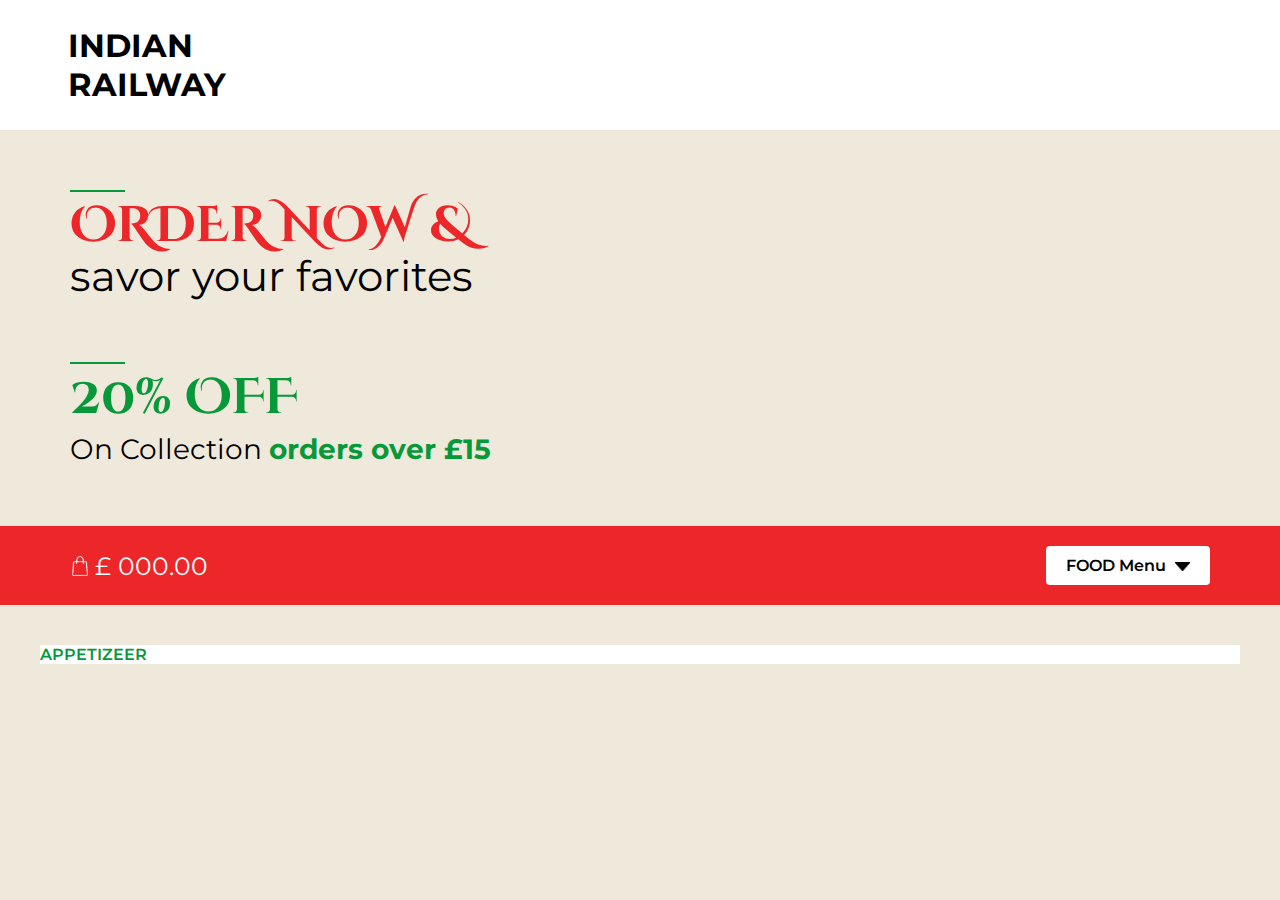
<file: index.html>
<!DOCTYPE html>
<html lang="en">
<head>
    <meta charset="UTF-8">
    <meta name="viewport" content="width=device-width, initial-scale=1.0">
    <title>Indian railway</title>
     <link rel="stylesheet" href="style.css">
    <link rel="preconnect" href="https://fonts.googleapis.com">
<link rel="preconnect" href="https://fonts.gstatic.com" crossorigin>
<link href="https://fonts.googleapis.com/css2?family=Montserrat:ital,wght@0,100..900;1,100..900&display=swap" rel="stylesheet">
<link rel="preconnect" href="https://fonts.googleapis.com">
<link rel="preconnect" href="https://fonts.gstatic.com" crossorigin>
<link href="https://fonts.googleapis.com/css2?family=Cinzel+Decorative:wght@400;700;900&display=swap" rel="stylesheet">
</head>
<body class="home-page">
    
    
   <nav class="navbar">
    <h1><span class="span1">I</span>NDIAN<br><span class="span2">R</span>AILWAY</h1>
    <input type="checkbox" id="menu-toggle" hidden>
<label for="menu-toggle" class="hamburger"><img src="Assets/menu.png" alt=""></label>
 
<nav class="menu">
  <a href="#">Home</a>
  <a href="#">About</a>
  <a href="#">Offer</a>
  <a href="#">Gallery</a>
  <a href="#">Contact</a>
  <a href="book-table.html">Book table</a>
  <a href="#"><button>Order online</button></a>
</nav>
   </nav>
   <!-- Hero section start from here -->
    <section class="hero-section">
      <div class="line-1"></div>
      <h1 class="order-text">ORDER NOW &</h1>
      <P class="text-4">savor your favorites</P>
      
      <div class="line-2"></div>
      <h1 class="offer-text">20% OFF</h1>
      <p class="text-3">On Collection <strong>orders over £15</strong></p>
    </section>
    <!-- Food manu secction start from here -->
     <section  class="food-menu">
      <div class="box-1">
        <img src="Assets/parcel.png" alt="">
        <p>£ 000.00</p>
      </div>
      
<!-- 
<select id="foods" class="option-section" >
  <option value="" disabled selected >FOOD MENU</option>
  <option value="starter">Starter</option>
  <option value="tandoori">Saab</option>
  <option value="curry">Curry</option>
  <option value="side">Side</option>
  <option value="bread">Bread</option>
  <option value="rice">Rice</option>
</select> -->
   <details>
    <summary>FOOD Menu <img src="Assets/bottom.png" alt=""></summary>
    <ul>
      <li><a href="#">Starter</a></li>
     
      <li><a href="#">Tandoori</a></li>
      <li><a href="#">Curry</a></li>
      <li><a href="#">Side</a></li>
      <li><a href="#">Bread</a></li>
      <li><a href="#">Rice</a></li>
    </ul>
  </details>
     </section>
     <!-- Product section start from here -->
<section class="product-section">
      <div>
        <h4 class="text-2">APPETIZEER</h4>
      </div>
      <div>

      </div>
</section>
</body>
</html>
</file>
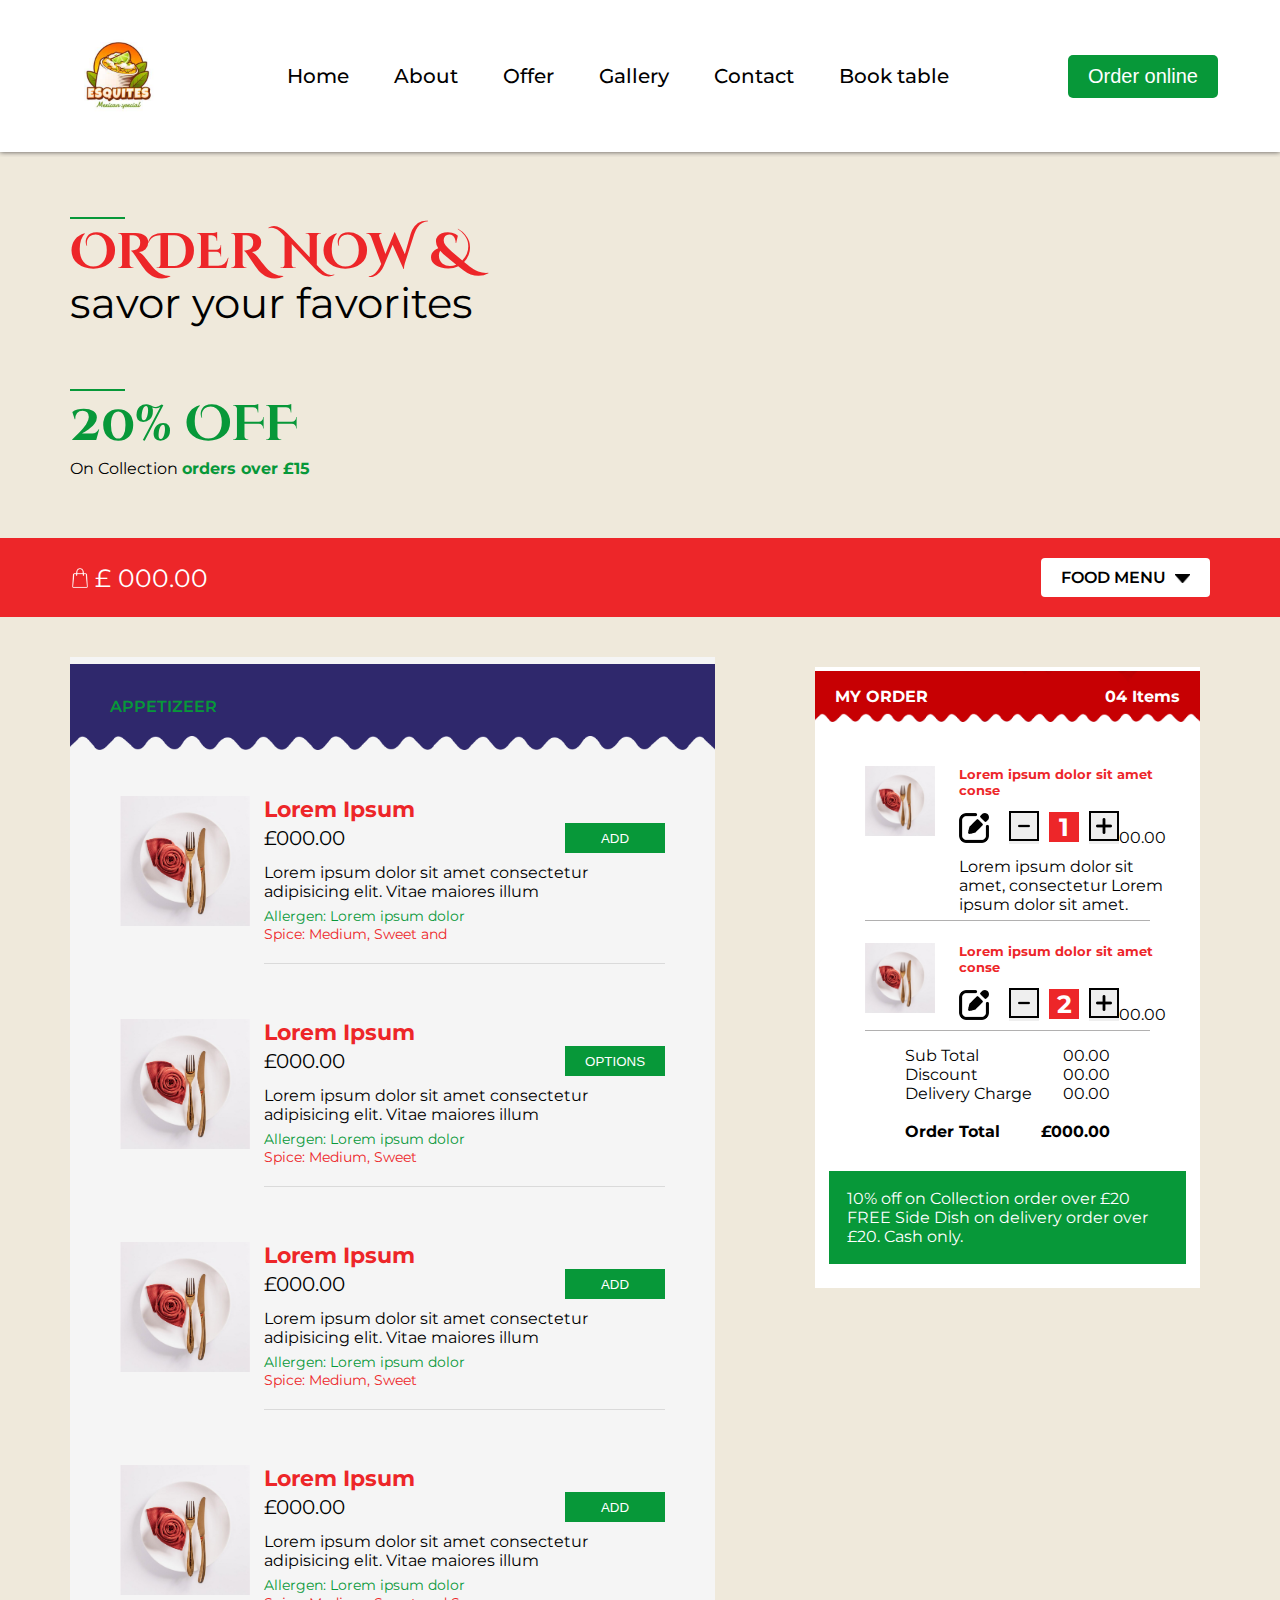
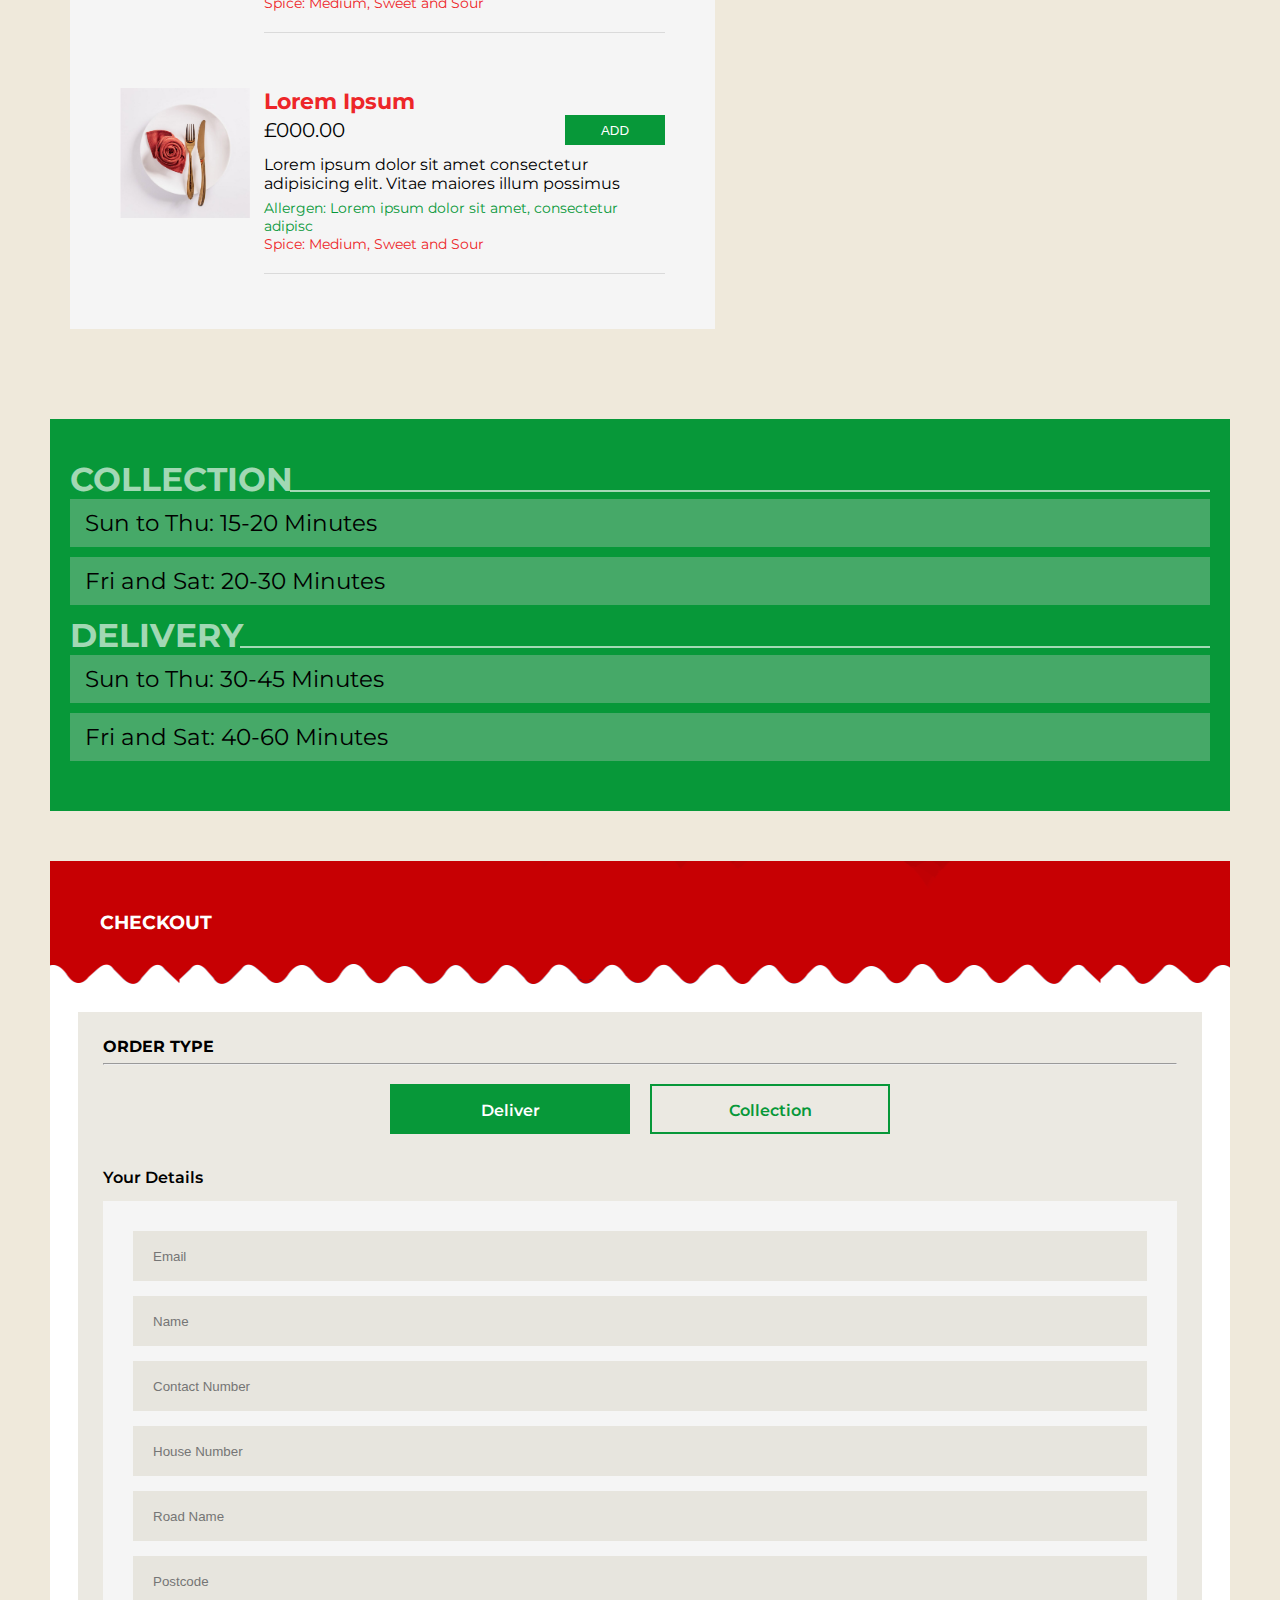
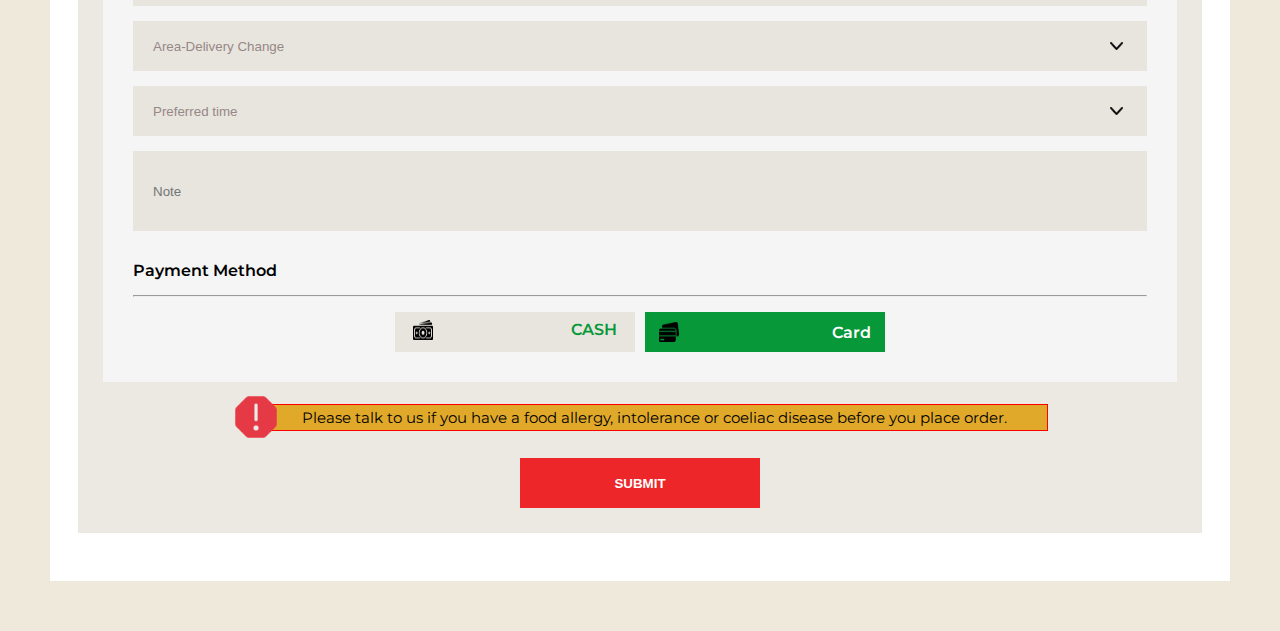
<file: project/index.html>
<!DOCTYPE html>
<html lang="en">
<head>
    <meta charset="UTF-8">
    <meta name="viewport" content="width=device-width, initial-scale=1.0">
    <title>Indian railway</title>
     <link rel="stylesheet" href="style.css">
    <link rel="preconnect" href="https://fonts.googleapis.com">
<link rel="preconnect" href="https://fonts.gstatic.com" crossorigin>
<link href="https://fonts.googleapis.com/css2?family=Montserrat:ital,wght@0,100..900;1,100..900&display=swap" rel="stylesheet">
<link rel="preconnect" href="https://fonts.googleapis.com">
<link rel="preconnect" href="https://fonts.gstatic.com" crossorigin>
<link href="https://fonts.googleapis.com/css2?family=Cinzel+Decorative:wght@400;700;900&display=swap" rel="stylesheet">
</head>
<body class="home-page">
    
    
   <nav class="navbar">
    <img  class="logo-1" src="./Assets/logo.png" alt="">

<div class="menu-desktop">
  <ul>
    <a href="/"><li>
      Home
    </li></a>
    <a href="#"><li>About</li></a>
    <a href="#"><li>Offer</li></a>
    <a href="#"><li>Gallery</li></a>
    <a href="#"><li>Contact</li></a>
    <a href="/book-table.html"><li>Book table</li></a>
  </ul>
 
</div>
 <a href="#" class="desk-btn"><button>Order online</button></a>
    <input type="checkbox" id="menu-toggle" hidden>
<label for="menu-toggle" class="hamburger">
  <img src="Assets/menu.png" alt=""></label>
 
<nav class="menu">
  <a href="#">Home</a>
  <a href="#">About</a>
  <a href="#">Offer</a>
  <a href="#">Gallery</a>
  <a href="#">Contact</a>
  <a href="book-table.html">Book table</a>
  <a href="#"><button>Order online</button></a>
</nav>
   </nav>
   <!-- Hero section start from here -->
    <section class="hero-section">
      <div class="line-1"></div>
      <h1 class="order-text">ORDER NOW &</h1>
      <P class="text-4">savor your favorites</P>
      
      <div class="line-2"></div>
      <h1 class="offer-text">20% OFF</h1>
      <p class="text-3">On Collection <strong>orders over £15</strong></p>
    </section>
    <!-- Food manu secction start from here -->
     <section  class="food-menu">
      <div class="box-1">
        <img src="Assets/parcel.png" alt="">
        <p>£ 000.00</p>
      </div>
      
 
   <details>
    <summary>FOOD MENU <img src="Assets/bottom.png" alt=""></summary>
    <ul>
      <li><a href="#">Starter</a></li>
     
      <li><a href="#">Tandoori</a></li>
      <li><a href="#">Curry</a></li>
      <li><a href="#">Side</a></li>
      <li><a href="#">Bread</a></li>
      <li><a href="#">Rice</a></li>
    </ul>
  </details>
     </section>
     <!-- Product section start from here -->
<section class="container-4">
<section class="product-section">
      <div class="appetizeer">
        <h4 class="text-2">APPETIZEER</h4>
      </div>
      <div class="product-list">
          <div class="card-1">
            <img src="./Assets/generic-food.jpg" alt="">
            <div class="in-card">
              <h5>Lorem Ipsum</h5>
              <div><p>£000.00</p> <button>ADD</button></div>
              <p class="text-5">Lorem ipsum dolor sit amet consectetur adipisicing elit. Vitae maiores illum</p>
              <p class="text-6">Allergen: Lorem ipsum dolor</p>
              <p class="text-7">Spice: Medium, Sweet and</p>
            </div>
          </div>
            <div class="card-1">
            <img src="./Assets/generic-food.jpg" alt="">
            <div class="in-card">
              <h5>Lorem Ipsum</h5>
              <div><p>£000.00</p> <button>OPTIONS</button></div>
              <p class="text-5">Lorem ipsum dolor sit amet consectetur adipisicing elit. Vitae maiores illum </p>
              <p class="text-6">Allergen: Lorem ipsum dolor</p>
              <p class="text-7">Spice: Medium, Sweet</p>
            </div>
          </div>
            <div class="card-1">
            <img src="./Assets/generic-food.jpg" alt="">
            <div class="in-card">
              <h5>Lorem Ipsum</h5>
              <div><p>£000.00</p> <button>ADD</button></div>
              <p class="text-5">Lorem ipsum dolor sit amet consectetur adipisicing elit. Vitae maiores illum</p>
              <p class="text-6">Allergen: Lorem ipsum dolor</p>
              <p class="text-7">Spice: Medium, Sweet</p>
            </div>
          </div>
            <div class="card-1">
            <img src="./Assets/generic-food.jpg" alt="">
            <div class="in-card">
              <h5>Lorem Ipsum</h5>
              <div><p>£000.00</p> <button>ADD</button></div>
              <p class="text-5">Lorem ipsum dolor sit amet consectetur adipisicing elit. Vitae maiores illum</p>
              <p class="text-6">Allergen: Lorem ipsum dolor</p>
              <p class="text-7">Spice: Medium, Sweet and Sour</p>
            </div>
          </div>
            <div class="card-1">
            <img src="./Assets/generic-food.jpg" alt="">
            <div class="in-card">
              <h5>Lorem Ipsum</h5>
              <div><p>£000.00</p> <button>ADD</button></div>
              <p class="text-5">Lorem ipsum dolor sit amet consectetur adipisicing elit. Vitae maiores illum possimus </p>
              <p class="text-6">Allergen: Lorem ipsum dolor sit amet, consectetur adipisc</p>
              <p class="text-7">Spice: Medium, Sweet and Sour</p>
            </div>
          </div>
      </div>
</section>
<!-- My order section -->
 <section class="order-section">
   <div class="my-order">
        <h4>MY ORDER</h4>
        <h4>04 Items</h4>
      </div>
      <div class="cart">
        <div class="cart-1 div-1">
          <img src="./Assets/generic-food.jpg" alt="">
          <div class="">
            <h5>Lorem ipsum dolor sit amet conse</h5>
            <div class="box-3">
              <div class="box-2">
                <img src="./Assets/edit.png" alt="">
                <button class="botton-1"><img class="img-1" src="./Assets/minus.png" alt=""></button>
                <h4>1</h4>
                <button><img class="img-1" src="./Assets/plus.png" alt=""></button>
              </div> 
              <p>00.00</p>
            </div>
            <p class="text-5">Lorem ipsum dolor sit amet, consectetur Lorem ipsum dolor sit amet.
            
            </p>
          </div>
        </div>
         <div class="cart-1 div-1">
          <img src="./Assets/generic-food.jpg" alt="">
          <div >
            <h5>Lorem ipsum dolor sit amet conse</h5>
            <div class="box-3">
              <div class="box-2">
                <img src="./Assets/edit.png" alt="">
                <button class="botton-1"><img class="img-1" src="./Assets/minus.png" alt=""></button>
                <h4>2</h4>
                <button><img class="img-1" src="./Assets/plus.png" alt=""></button>
              </div> 
              <p>00.00</p>
            </div>
            
          </div>
        </div>
      </div>
    <div class="details">
      <div>
        <p>Sub Total</p>
        <p>00.00</p>
      </div>
      <div><p>Discount</p><p>00.00</p></div>
      
      <div><p>Delivery Charge</p><p>00.00</p></div>
      <br>
      <div><p><strong>Order Total</strong></p> <p><strong>£000.00</strong></p></div>

      
    </div>
    <div class="box-4">
      <p>10% off on Collection order over £20 <br>
        FREE Side Dish on delivery order over £20.
      Cash only.
      </p>
    </div>
 </section>
</section>

 <!-- collection start from here -->
 <section class="collection-section">
<div class="date-1"><h2>COLLECTION</h2><div></div></div>
 <p>Sun to Thu: 15-20 Minutes</p> 
<div><p>Fri and Sat: 20-30 Minutes</p> 
<div class="date-1"><h2>DELIVERY</h2><div></div></div>
<p>Sun to Thu: 30-45 Minutes</p>
<p>Fri and Sat: 40-60 Minutes</p>
 </section>
 <!-- Checkout section start from here -->
 <section class="checkout-section">
  <div class="checkout"><h3>CHECKOUT</h3></div>

  <form action="submit" class="container">
  <div>
    <p class="order-type-1"><strong>ORDER TYPE</strong> </p>
    
    <hr>
  </div>
  <br>
  <div class="order-type">
    <div class="div-1">Deliver</div>
    <div class="div-2">Collection</div>
  </div>
  <br>
  <p class="details-1">Your Details</p>
  <br>
  <div class="input-section">
    <input type="email" placeholder="Email" >
    <input type="text" placeholder="Name">
    <input type="text" placeholder="Contact Number">
    <input type="text" placeholder="House Number">
    <input type="text" placeholder="Road Name">
    <input type="text" placeholder="Postcode">
    <select id="">
  <option value=""  >Area-Delivery Change</option>
  <option value="Area-1">Area-1</option>
  <option value="Area-1">Area-1</option>
  <option value="Area-1">Area-1</option>
</select>
   <select id="">
  <option value="preferred time"  >Preferred time</option>
  <option value="">3pm to 5pm</option>
  <option value="">5pm to 9pm</option>
  <option value="">4pm</option>
</select>
    <input type="text" class="note" placeholder="Note">
    <p class="payment-m">Payment Method</p>
     
    <hr>
    <div class="payment-section">
      <span class="img-3"><img src="./Assets/money.png" alt=""> <p>CASH</p></span>
      <span class="img-4"><img src="./Assets/credit-card.png" alt=""><p>Card</p></span>
    </div>
  </div>
<div class="error-box">
  <img src="./Assets/error.png" alt="">
  <p>Please talk to us if you have a food allergy, intolerance or coeliac disease before you place order.
  </p>
</div>

<div class="div-3"><button class="button-1" type="submit">SUBMIT</button></div>
</form>
 </section>
</body>
</html>
</file>
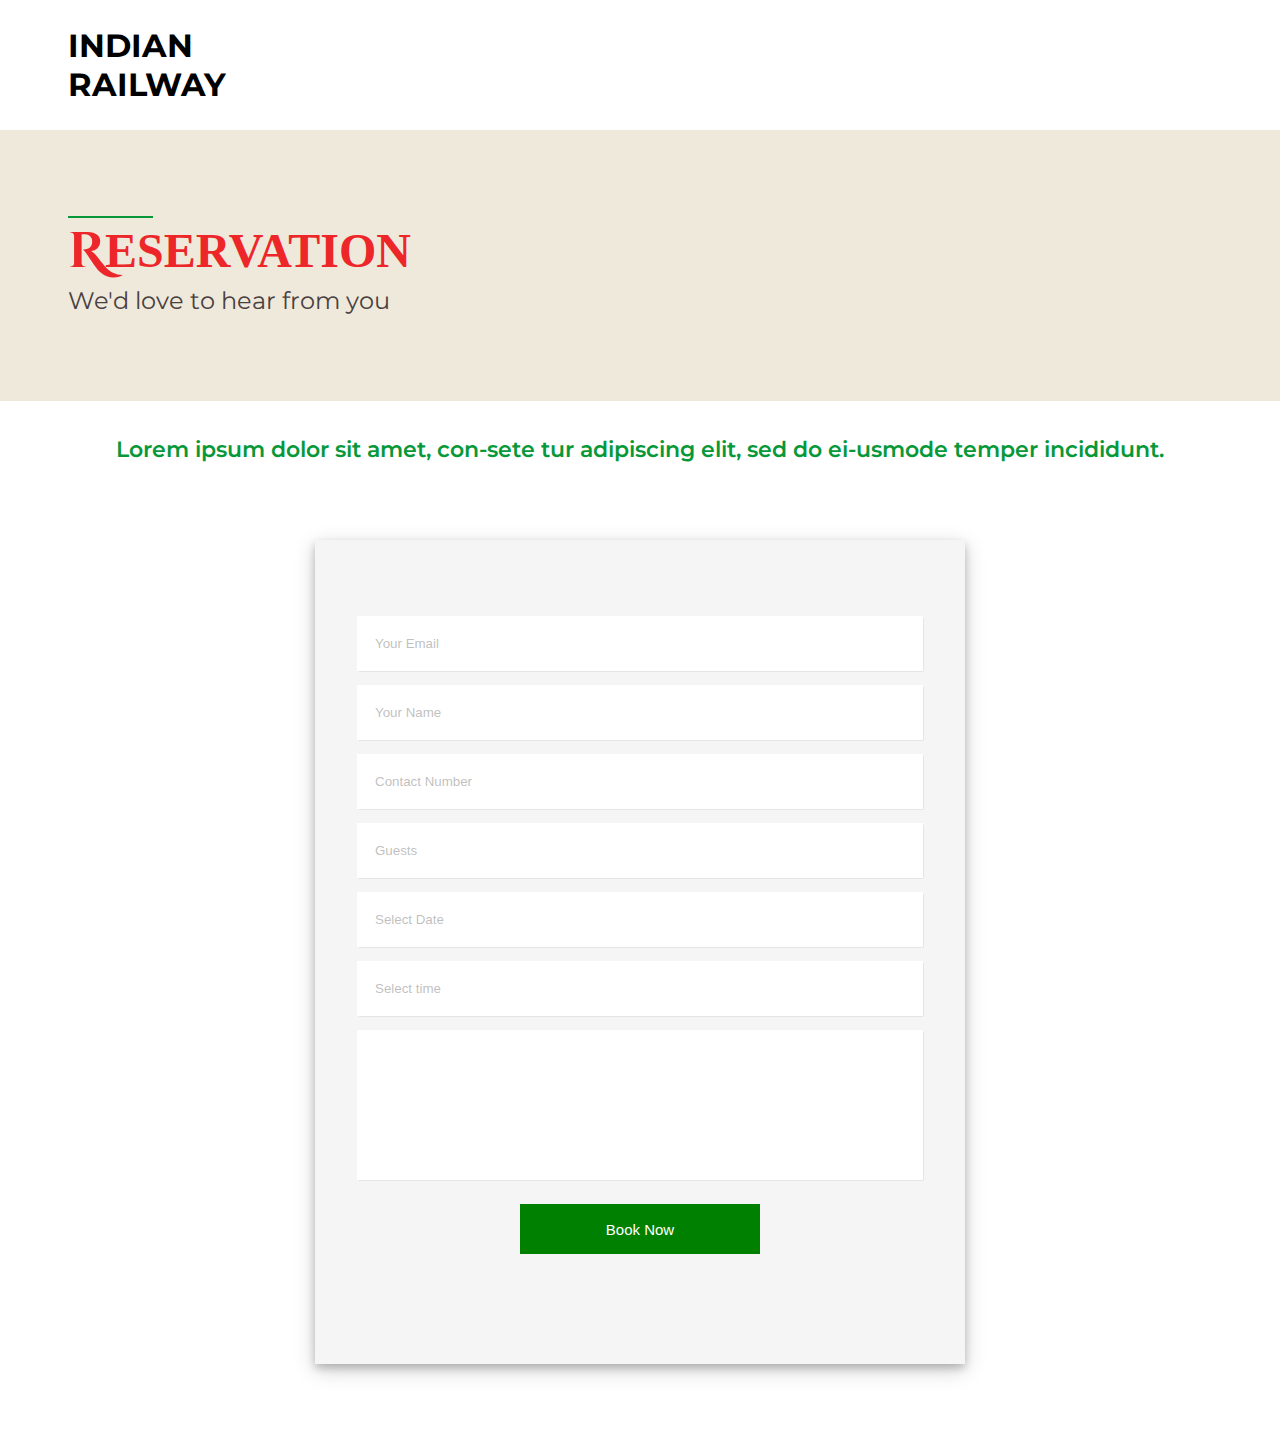
<file: book-table.html>
<!DOCTYPE html>
<html lang="en">

<head>
    <meta charset="UTF-8">
    <meta name="viewport" content="width=device-width, initial-scale=1.0">
    <title>Book-table</title>
    <link rel="stylesheet" href="style.css">
    <link rel="preconnect" href="https://fonts.googleapis.com">
    <link rel="preconnect" href="https://fonts.gstatic.com" crossorigin>
    <link href="https://fonts.googleapis.com/css2?family=Montserrat:ital,wght@0,100..900;1,100..900&display=swap"
        rel="stylesheet">
    <link rel="preconnect" href="https://fonts.googleapis.com">
    <link rel="preconnect" href="https://fonts.gstatic.com" crossorigin>
    <link href="https://fonts.googleapis.com/css2?family=Cinzel+Decorative:wght@400;700;900&display=swap"
        rel="stylesheet">
</head>

<body>
    <!-- navbar start from here -->
    <nav class="navbar">
        <h1><span class="span1">I</span>NDIAN<br><span class="span2">R</span>AILWAY</h1>
        <input type="checkbox" id="menu-toggle" hidden>
        <label for="menu-toggle" class="hamburger"><img src="Assets/menu.png" alt=""></label>

        <nav class="menu">
            <a href="/">Home</a>
            <a href="#">About</a>
            <a href="#">Offer</a>
            <a href="#">Gallery</a>
            <a href="#">Contact</a>
            <a href="book-table.html">Book table</a>
            <a href="/"><button>Order online</button></a>
        </nav>
    </nav>
    <!-- reservation section -->
    <section class="reservation">
        <div></div>
        <h1><span class="span3">R</span>ESERVATION</h1>
        <p>We'd love to hear from you</p>
    </section>
    <!-- Form section start from here -->
    <div class="form-section-1">
        <p class="text-1">Lorem ipsum dolor sit amet, con-sete tur adipiscing elit, sed do ei-usmode temper incididunt.
        </p>

        <form class="form-section" action="submit">
            <input type="email" placeholder="Your Email">
            <input type="text" placeholder="Your Name">
            <input type="number" placeholder="Contact Number">
            <input type="text" placeholder="Guests">
            
            <!-- <input type="date" id="date-select" placeholder="Select Date"> -->
            <input type="text" placeholder="Select Date" onfocus="this.type='date'"
                onblur="if(!this.value) this.type='text'" />

            <!-- <input type="time" id="time-select" placeholder="Select Time"> -->
            <input type="text" placeholder="Select time" onfocus="this.type='time'"
                onblur="if(!this.value) this.type='text'" />

            <input class="text-input" type="text" name="" id="">
            <button type="submit">Book Now</button>
        </form>
    </div>
</body>

</html>
</file>
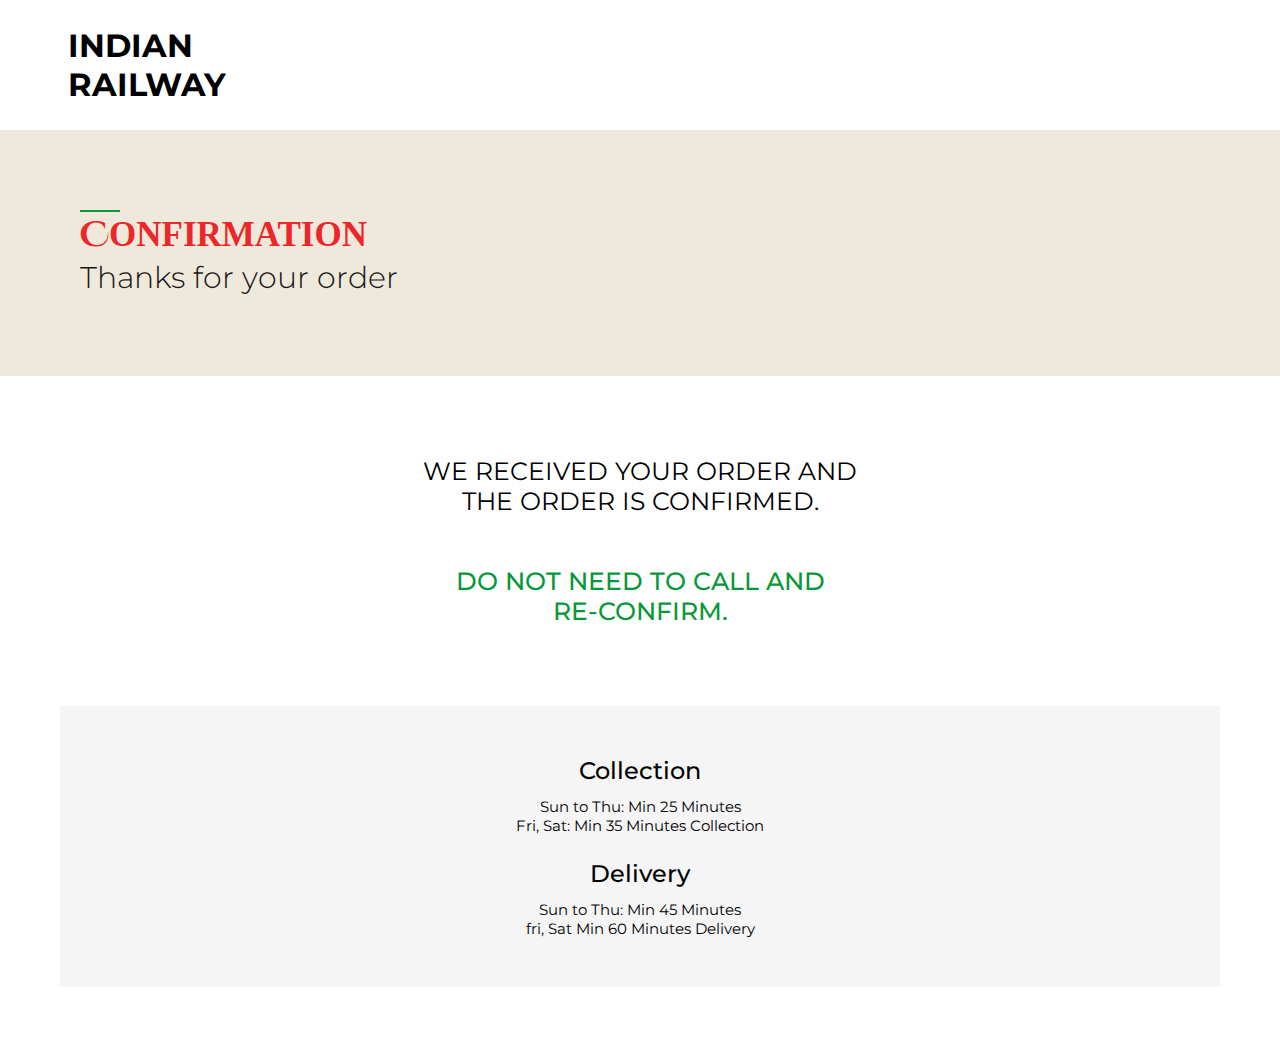
<file: confirmation.html>
<!DOCTYPE html>
<html lang="en">
<head>
    <meta charset="UTF-8">
    <meta name="viewport" content="width=device-width, initial-scale=1.0">
    <title>Confirmation</title>
     <link rel="stylesheet" href="style.css">
    <link rel="preconnect" href="https://fonts.googleapis.com">
<link rel="preconnect" href="https://fonts.gstatic.com" crossorigin>
<link href="https://fonts.googleapis.com/css2?family=Montserrat:ital,wght@0,100..900;1,100..900&display=swap" rel="stylesheet">
<link rel="preconnect" href="https://fonts.googleapis.com">
<link rel="preconnect" href="https://fonts.gstatic.com" crossorigin>
<link href="https://fonts.googleapis.com/css2?family=Cinzel+Decorative:wght@400;700;900&display=swap" rel="stylesheet">
</head>
<body>
    <nav class="navbar">
    <h1><span class="span1">I</span>NDIAN<br><span class="span2">R</span>AILWAY</h1>
    <input type="checkbox" id="menu-toggle" hidden>
<label for="menu-toggle" class="hamburger"><img src="Assets/menu.png" alt=""></label>
 
<nav class="menu">
  <a href="#">Home</a>
  <a href="#">About</a>
  <a href="#">Offer</a>
  <a href="#">Gallery</a>
  <a href="#">Contact</a>
  <a href="book-table.html">Book table</a>
  <a href="#"><button>Order online</button></a>
</nav>
   </nav>
   <!-- hero section start from here -->
    <section class="confir-hero">
        <div></div>
        <h1><span class="span-4">C</span>ONFIRMATION</h1>
        <p>Thanks for your order</p>
    </section>
    <section class="box-5">
        <p>WE RECEIVED YOUR ORDER AND <br>
        THE ORDER IS CONFIRMED.</p>
        <h4>DO NOT NEED TO CALL AND <br> RE-CONFIRM.</h4>
    </section>
    <section class="box-6">
        <h5>Collection</h5>
        <p>Sun to Thu: Min 25 Minutes <br>
        Fri, Sat: Min 35 Minutes Collection
        </p>
        <h5>Delivery</h5>
        <p>Sun to Thu: Min 45 Minutes <br>
        fri, Sat Min 60 Minutes Delivery</p>
    </section>
</body>
</html>
</file>
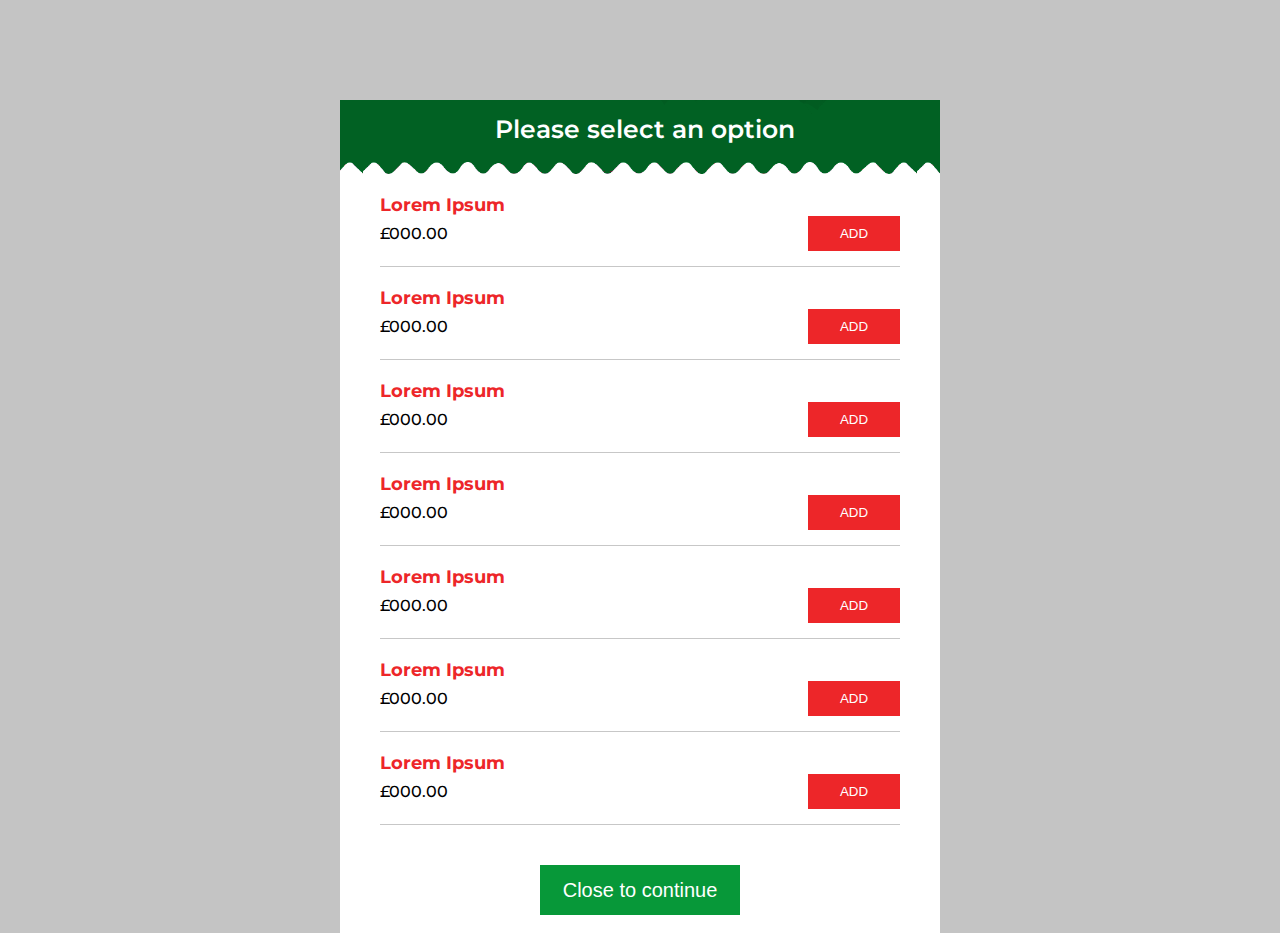
<file: pop-up-select-option.html>
<!DOCTYPE html>
<html lang="en">
<head>
    <meta charset="UTF-8">
    <meta name="viewport" content="width=device-width, initial-scale=1.0">
    <title>Document</title>
      <link rel="stylesheet" href="style.css">
    <link rel="preconnect" href="https://fonts.googleapis.com">
<link rel="preconnect" href="https://fonts.gstatic.com" crossorigin>
<link href="https://fonts.googleapis.com/css2?family=Montserrat:ital,wght@0,100..900;1,100..900&display=swap" rel="stylesheet">
<link rel="preconnect" href="https://fonts.googleapis.com">
<link rel="preconnect" href="https://fonts.gstatic.com" crossorigin>
<link href="https://fonts.googleapis.com/css2?family=Cinzel+Decorative:wght@400;700;900&display=swap" rel="stylesheet">
</head>
<body class="container-1">
    <div >
    <div class="pop-up">
        <div class="option-select"> 
            <h1>Please select an option</h1>
        </div>
        <div>
            <div class="card-text-2">
                <h5>Lorem Ipsum</h5>
                <div><p>£000.00</p><button>ADD</button></div>
            </div>
            <div class="card-text-2">
                <h5>Lorem Ipsum</h5>
                <div><p>£000.00</p><button>ADD</button></div>
            </div>
            <div class="card-text-2">
                <h5>Lorem Ipsum</h5>
                <div><p>£000.00</p><button>ADD</button></div>
            </div>
            <div class="card-text-2">
                <h5>Lorem Ipsum</h5>
                <div><p>£000.00</p><button>ADD</button></div>
            </div>
            <div class="card-text-2">
                <h5>Lorem Ipsum</h5>
                <div><p>£000.00</p><button>ADD</button></div>
            </div>
             <div class="card-text-2">
                <h5>Lorem Ipsum</h5>
                <div><p>£000.00</p><button>ADD</button></div>
            </div> 
            <div class="card-text-2">
                <h5>Lorem Ipsum</h5>
                <div><p>£000.00</p><button>ADD</button></div>
            </div>
            <div class="btn-box"><button class="btn-1">Close to continue</button></div>
        </div>
    </div>
</div>
</body>
</html>
</file>
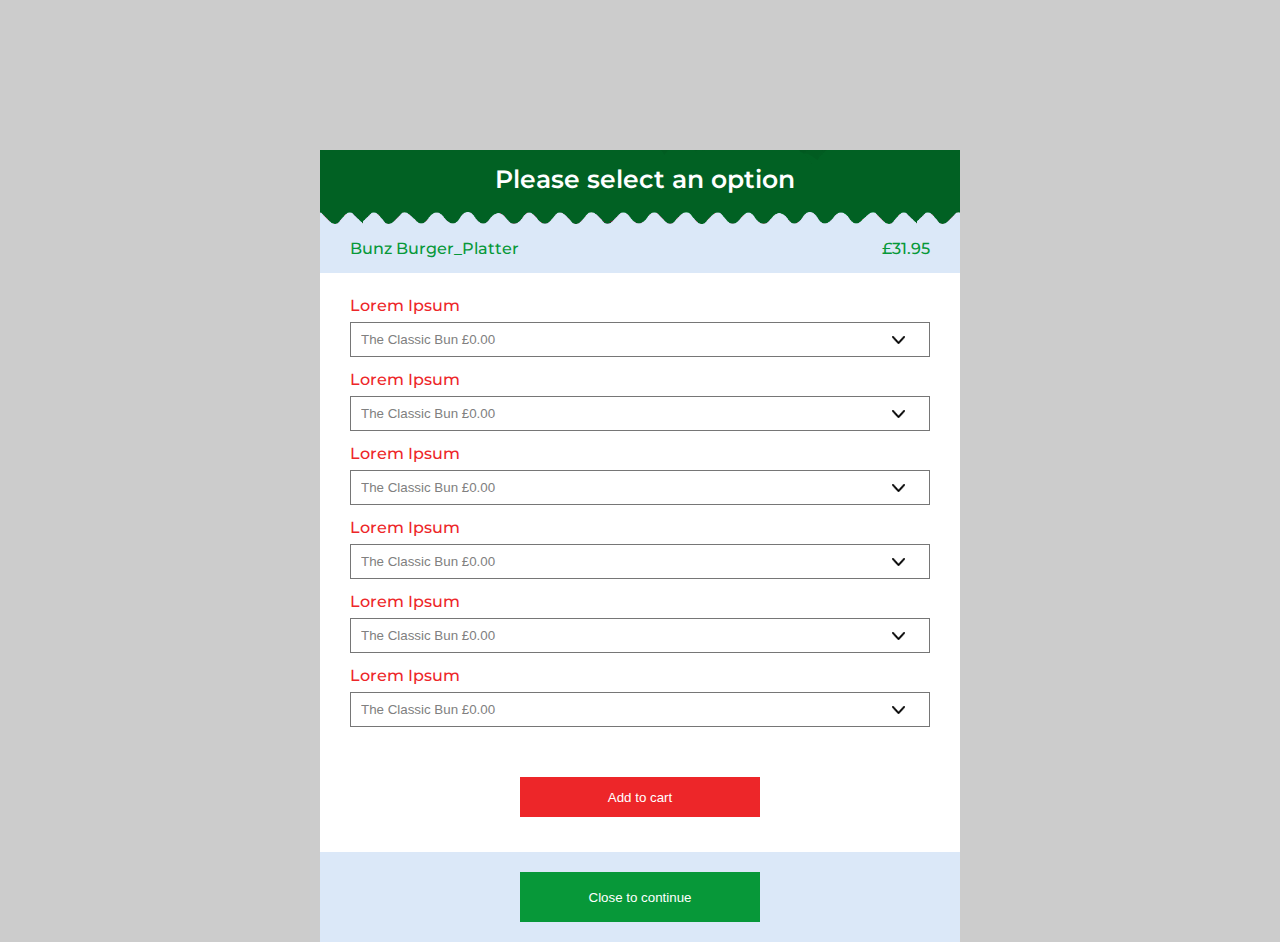
<file: pop-up-special.html>
<!DOCTYPE html>
<html lang="en">

<head>
    <meta charset="UTF-8">
    <meta name="viewport" content="width=device-width, initial-scale=1.0">
    <title>Document</title>
    <link rel="stylesheet" href="style.css">
    <link rel="preconnect" href="https://fonts.googleapis.com">
    <link rel="preconnect" href="https://fonts.gstatic.com" crossorigin>
    <link href="https://fonts.googleapis.com/css2?family=Montserrat:ital,wght@0,100..900;1,100..900&display=swap"
        rel="stylesheet">
    <link rel="preconnect" href="https://fonts.googleapis.com">
    <link rel="preconnect" href="https://fonts.gstatic.com" crossorigin>
    <link href="https://fonts.googleapis.com/css2?family=Cinzel+Decorative:wght@400;700;900&display=swap"
        rel="stylesheet">
</head>

<body class="special-popup">
    <div class="popup-container">
        <div class="hearder-section-1">
            <div class="option-select">
                <h1>Please select an option</h1>
            </div>
            <div class="header-text" >
                <p>Bunz Burger_Platter</p>
                <p>£31.95</p>
            </div>
        </div>
        <div class="container-3"> 
        <div class="card-3">
            <p>Lorem Ipsum</p>
            <select   name="" id="">
                <option value="" class="select-1" disabled selected>The Classic Bun £0.00</option>
                <option value="classic-2">classic 2 £5.00</option>
                <option value="classic-2">classic 3 £4.00</option>
                <option value="classic-2">classic 4 £10.00</option>
            </select>
        </div>
        <div class="card-3">
            <p>Lorem Ipsum</p>
            <select   name="" id="">
                <option value="" class="select-1"  >The Classic Bun £0.00</option>
                <option value="classic-2">classic 2 £5.00</option>
                <option value="classic-2">classic 3 £4.00</option>
                <option value="classic-2">classic 4 £10.00</option>
            </select>
        </div>
        <div class="card-3">
            <p>Lorem Ipsum</p>
            <select   name="" id="">
                <option value="" class="select-1"  >The Classic Bun £0.00</option>
                <option value="classic-2">classic 2 £5.00</option>
                <option value="classic-2">classic 3 £4.00</option>
                <option value="classic-2">classic 4 £10.00</option>
            </select>
        </div>
        <div class="card-3">
            <p>Lorem Ipsum</p>
            <select   name="" id="">
                <option value="" class="select-1"  >The Classic Bun £0.00</option>
                <option value="classic-2">classic 2 £5.00</option>
                <option value="classic-2">classic 3 £4.00</option>
                <option value="classic-2">classic 4 £10.00</option>
            </select>
        </div>
        <div class="card-3">
            <p>Lorem Ipsum</p>
            <select   name="" id="">
                <option value="" class="select-1"  >The Classic Bun £0.00</option>
                <option value="classic-2">classic 2 £5.00</option>
                <option value="classic-2">classic 3 £4.00</option>
                <option value="classic-2">classic 4 £10.00</option>
            </select>
        </div>
        <div class="card-3">
            <p>Lorem Ipsum</p>
            <select   name="" id="">
                <option value="" class="select-1"  >The Classic Bun £0.00</option>
                <option value="classic-2">classic 2 £5.00</option>
                <option value="classic-2">classic 3 £4.00</option>
                <option value="classic-2">classic 4 £10.00</option>
            </select>
            
        </div>
        <div class="cont-4">
         <button class="btn-2">Add to cart</button>
        </div>
        </div>
        <div class="btn-3">
            <button>Close to continue</button>
        </div>
    </div>
</body>

</html>
</file>
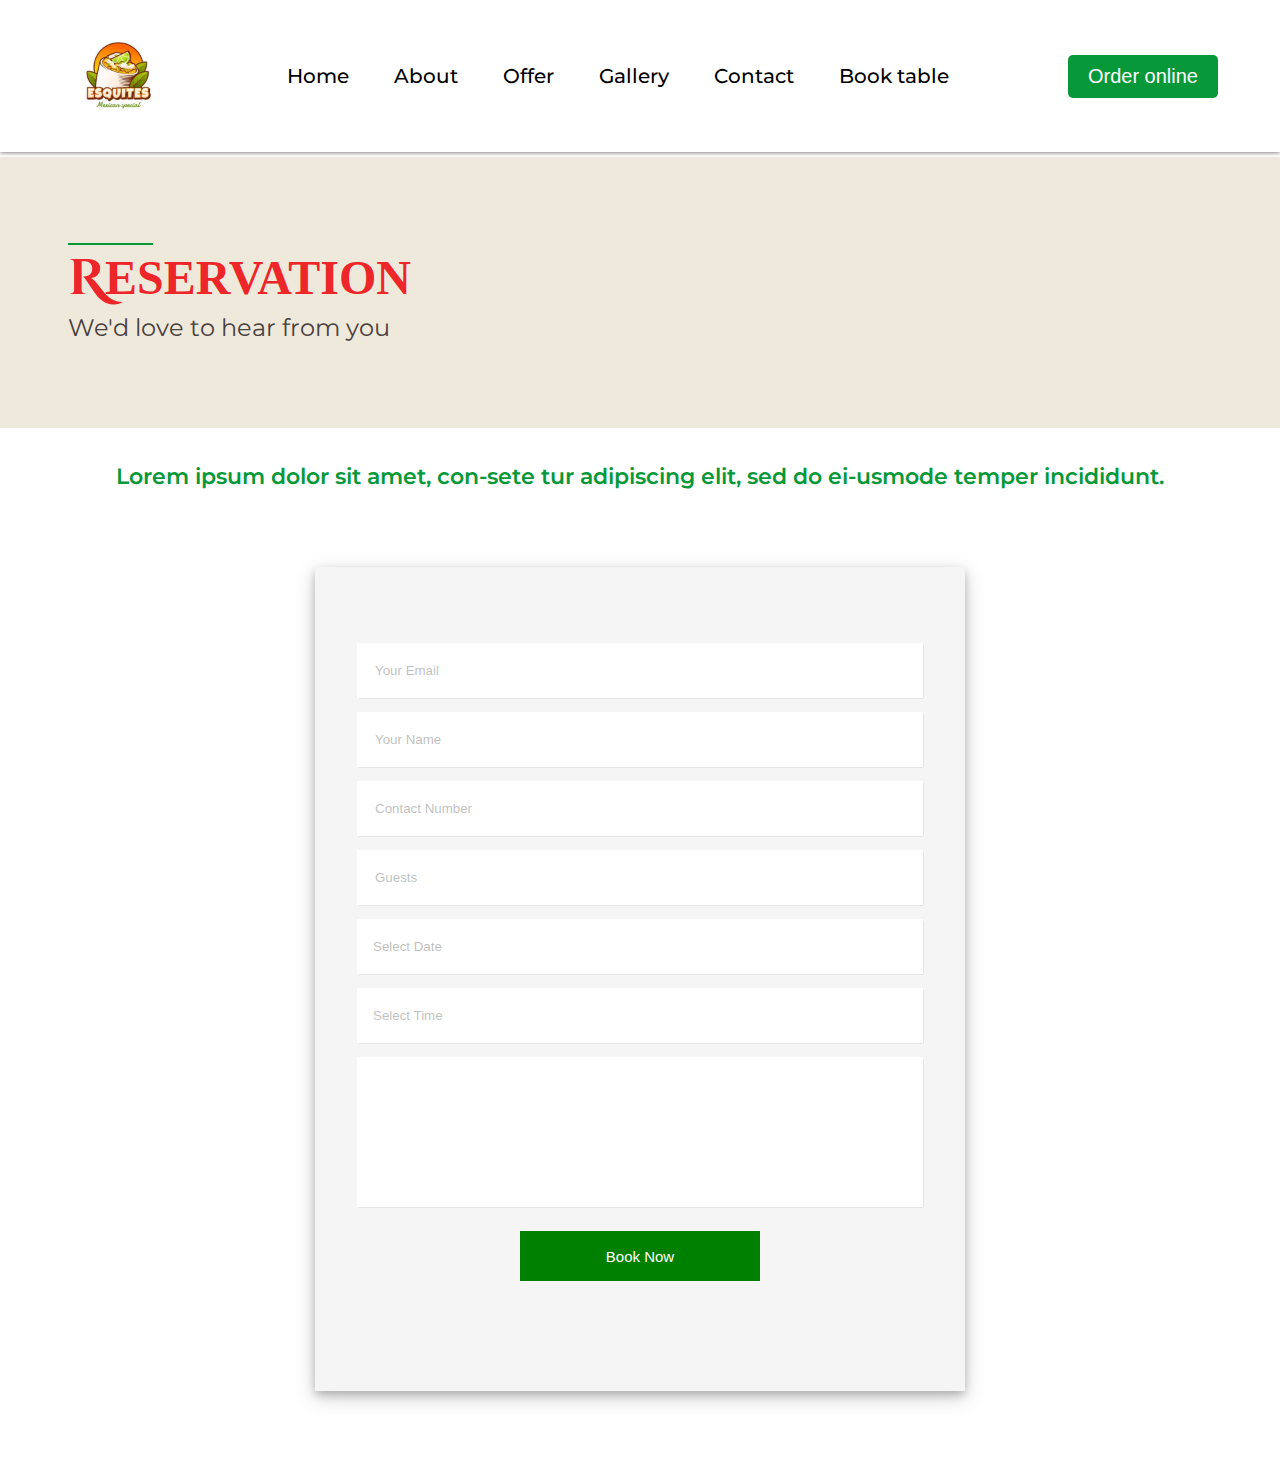
<file: project/book-table.html>
<!DOCTYPE html>
<html lang="en">

<head>
    <meta charset="UTF-8">
    <meta name="viewport" content="width=device-width, initial-scale=1.0">
    <title>Book-table</title>
    <link rel="stylesheet" href="style.css">
    <link rel="preconnect" href="https://fonts.googleapis.com">
    <link rel="preconnect" href="https://fonts.gstatic.com" crossorigin>
    <link href="https://fonts.googleapis.com/css2?family=Montserrat:ital,wght@0,100..900;1,100..900&display=swap"
        rel="stylesheet">
    <link rel="preconnect" href="https://fonts.googleapis.com">
    <link rel="preconnect" href="https://fonts.gstatic.com" crossorigin>
    <link href="https://fonts.googleapis.com/css2?family=Cinzel+Decorative:wght@400;700;900&display=swap"
        rel="stylesheet">
</head>

<body>
    <!-- navbar start from here -->
  <nav class="navbar">
    <img  class="logo-1" src="./Assets/logo.png" alt="">

<div class="menu-desktop">
  <ul>
    <a href="/"><li>
      Home
    </li></a>
    <a href="#"><li>About</li></a>
    <a href="#"><li>Offer</li></a>
    <a href="#"><li>Gallery</li></a>
    <a href="#"><li>Contact</li></a>
    <a href="book-table.html"><li>Book table</li></a>
  </ul>
 
</div>
 <a href="#" class="desk-btn"><button>Order online</button></a>
    <input type="checkbox" id="menu-toggle" hidden>
<label for="menu-toggle" class="hamburger">
  <img src="Assets/menu.png" alt=""></label>
 
<nav class="menu">
  <a href="#">Home</a>
  <a href="#">About</a>
  <a href="#">Offer</a>
  <a href="#">Gallery</a>
  <a href="#">Contact</a>
  <a href="book-table.html">Book table</a>
  <a href="#"><button>Order online</button></a>
</nav>
   </nav>
    <!-- reservation section -->
    <section class="reservation">
        <div></div>
        <h1><span class="span3">R</span>ESERVATION</h1>
        <p>We'd love to hear from you</p>
    </section>
    <!-- Form section start from here -->
    <div class="form-section-1">
        <p class="text-1">Lorem ipsum dolor sit amet, con-sete tur adipiscing elit, sed do ei-usmode temper incididunt.
        </p>

        <form class="form-section" action="submit">
            <input type="email" placeholder="Your Email">
            <input type="text" placeholder="Your Name">
            <input type="tel" placeholder="Contact Number">
            <input type="text" placeholder="Guests">
            
            <!-- <input type="date" id="date-select" placeholder="Select Date"> -->
            <input type="text" placeholder="Select Date" id="date-select" onfocus="this.type='date'"
                onblur="if(!this.value) this.type='text'" />

            <!-- <input type="time" id="time-select" placeholder="Select Time"> -->
            <input type="text" placeholder="Select Time" id="time-select"  onfocus="this.type='time'"
                onblur="if(!this.value) this.type='text'" />

            <input class="text-input" type="text" name="" id="">
            <button type="submit">Book Now</button>
        </form>
    </div>
</body>

</html>
</file>
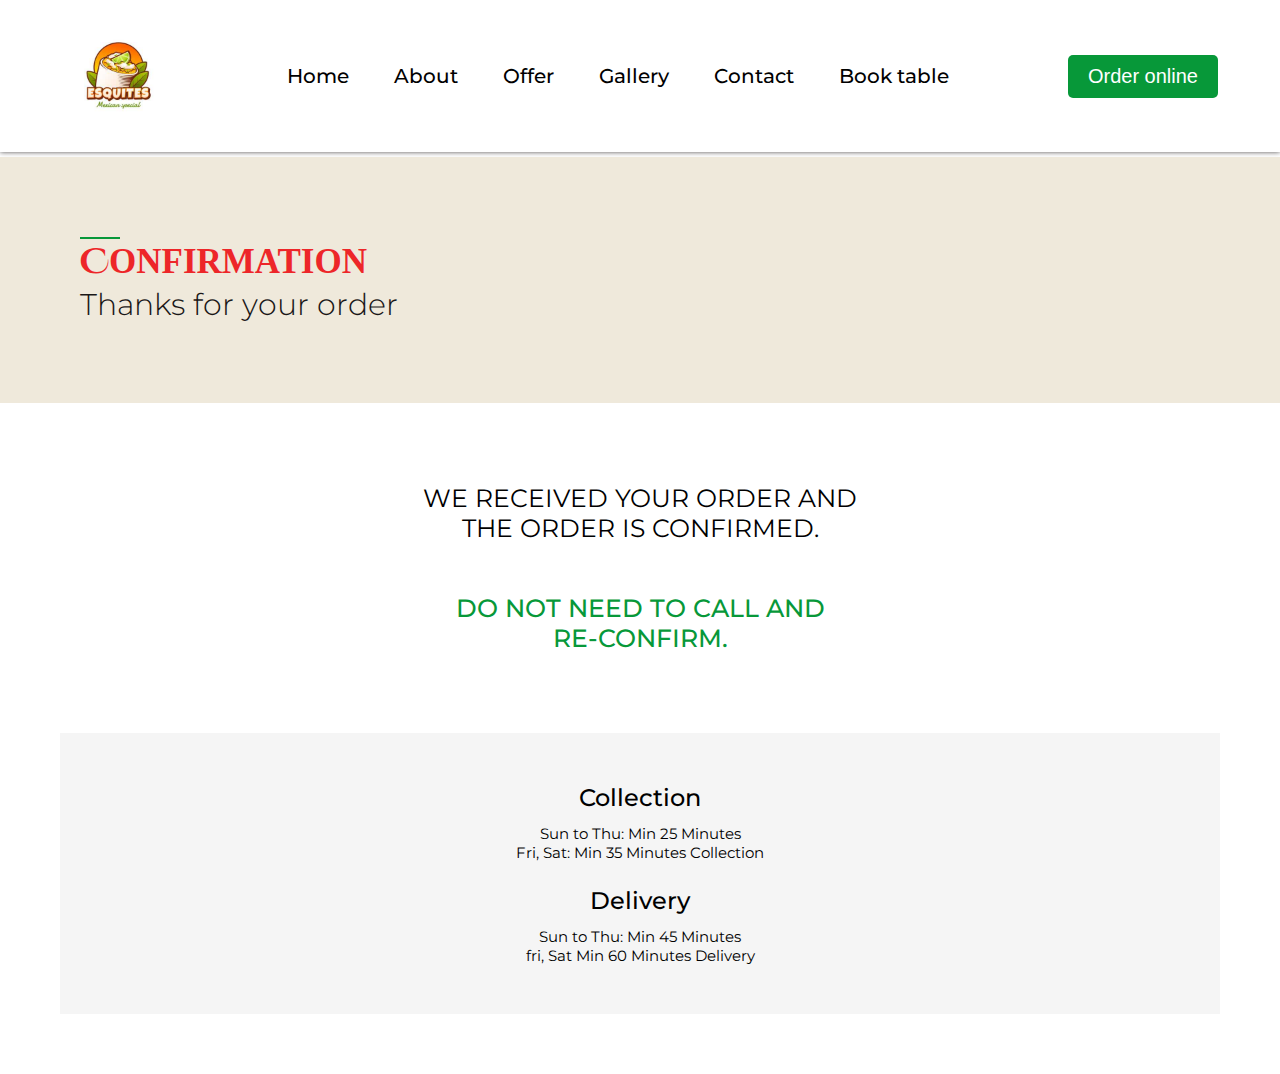
<file: project/confirmation.html>
<!DOCTYPE html>
<html lang="en">
<head>
    <meta charset="UTF-8">
    <meta name="viewport" content="width=device-width, initial-scale=1.0">
    <title>Confirmation</title>
     <link rel="stylesheet" href="style.css">
    <link rel="preconnect" href="https://fonts.googleapis.com">
<link rel="preconnect" href="https://fonts.gstatic.com" crossorigin>
<link href="https://fonts.googleapis.com/css2?family=Montserrat:ital,wght@0,100..900;1,100..900&display=swap" rel="stylesheet">
<link rel="preconnect" href="https://fonts.googleapis.com">
<link rel="preconnect" href="https://fonts.gstatic.com" crossorigin>
<link href="https://fonts.googleapis.com/css2?family=Cinzel+Decorative:wght@400;700;900&display=swap" rel="stylesheet">
</head>
<body>
     <nav class="navbar">
    <img  class="logo-1" src="./Assets/logo.png" alt="">

<div class="menu-desktop">
  <ul>
    <a href="/"><li>
      Home
    </li></a>
    <a href="#"><li>About</li></a>
    <a href="#"><li>Offer</li></a>
    <a href="#"><li>Gallery</li></a>
    <a href="#"><li>Contact</li></a>
    <a href="book-table.html"><li>Book table</li></a>
  </ul>
 
</div>
 <a href="#" class="desk-btn"><button>Order online</button></a>
    <input type="checkbox" id="menu-toggle" hidden>
<label for="menu-toggle" class="hamburger">
  <img src="Assets/menu.png" alt=""></label>
 
<nav class="menu">
  <a href="#">Home</a>
  <a href="#">About</a>
  <a href="#">Offer</a>
  <a href="#">Gallery</a>
  <a href="#">Contact</a>
  <a href="book-table.html">Book table</a>
  <a href="#"><button>Order online</button></a>
</nav>
   </nav>
   <!-- hero section start from here -->
    <section class="confir-hero">
        <div></div>
        <h1><span class="span-4">C</span>ONFIRMATION</h1>
        <p>Thanks for your order</p>
    </section>
    <section class="box-5">
        <p>WE RECEIVED YOUR ORDER AND <br>
        THE ORDER IS CONFIRMED.</p>
        <h4>DO NOT NEED TO CALL AND <br> RE-CONFIRM.</h4>
    </section>
    <section class="box-6">
        <h5>Collection</h5>
        <p>Sun to Thu: Min 25 Minutes <br>
        Fri, Sat: Min 35 Minutes Collection
        </p>
        <h5>Delivery</h5>
        <p>Sun to Thu: Min 45 Minutes <br>
        fri, Sat Min 60 Minutes Delivery</p>
    </section>
</body>
</html>
</file>
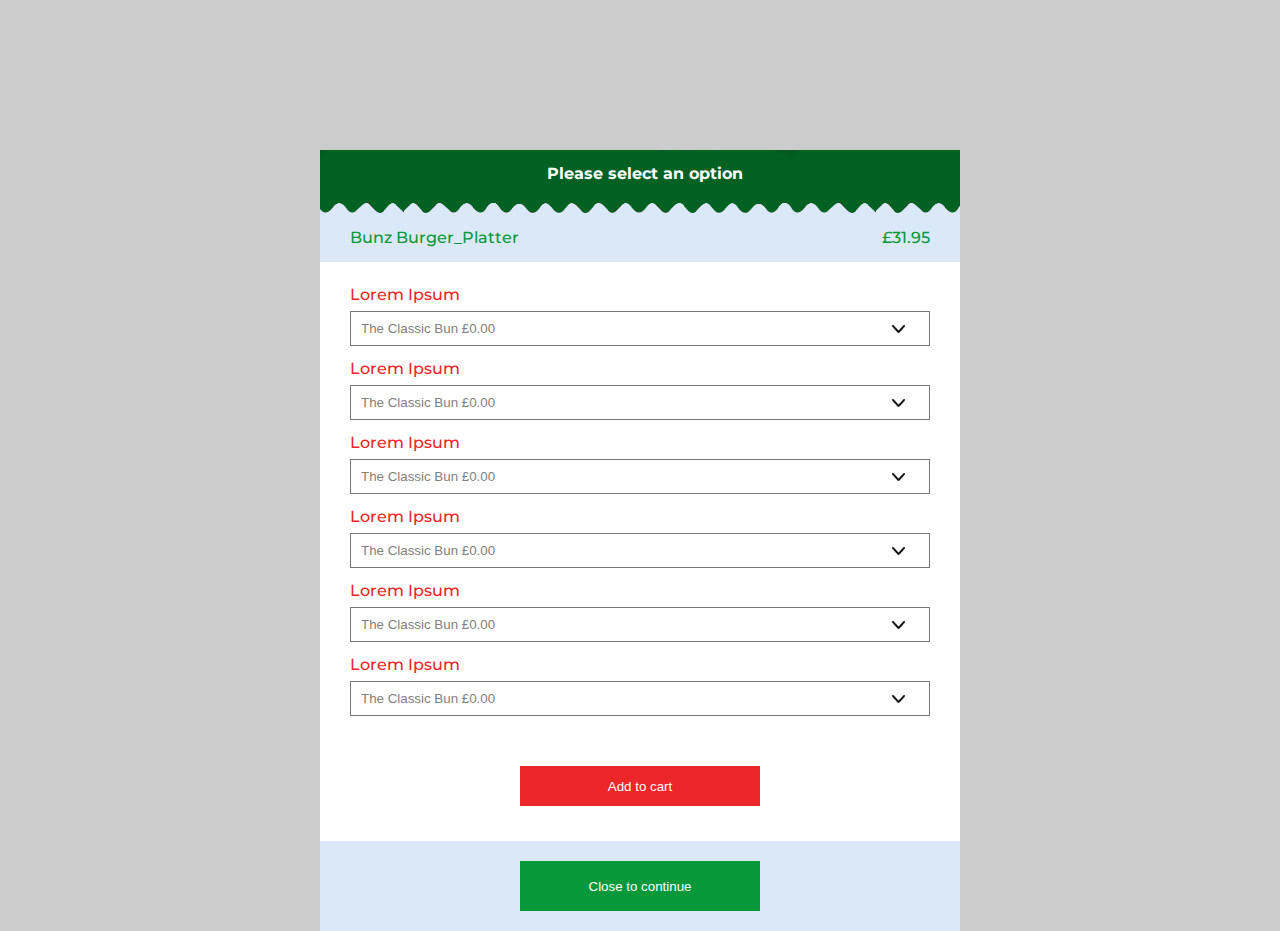
<file: project/pop-up-special.html>
<!DOCTYPE html>
<html lang="en">

<head>
    <meta charset="UTF-8">
    <meta name="viewport" content="width=device-width, initial-scale=1.0">
    <title>Document</title>
    <link rel="stylesheet" href="style.css">
    <link rel="preconnect" href="https://fonts.googleapis.com">
    <link rel="preconnect" href="https://fonts.gstatic.com" crossorigin>
    <link href="https://fonts.googleapis.com/css2?family=Montserrat:ital,wght@0,100..900;1,100..900&display=swap"
        rel="stylesheet">
    <link rel="preconnect" href="https://fonts.googleapis.com">
    <link rel="preconnect" href="https://fonts.gstatic.com" crossorigin>
    <link href="https://fonts.googleapis.com/css2?family=Cinzel+Decorative:wght@400;700;900&display=swap"
        rel="stylesheet">
</head>

<body class="special-popup">
    <div class="popup-container">
        <div class="hearder-section-1">
            <div class="option-select">
                <h4>Please select an option</h4>
            </div>
            <div class="header-text" >
                <p>Bunz Burger_Platter</p>
                <p>£31.95</p>
            </div>
        </div>
        <div class="container-3"> 
        <div class="card-3">
            <p>Lorem Ipsum</p>
            <select   name="" id="">
                <option value="" class="select-1" disabled selected>The Classic Bun £0.00</option>
                <option value="classic-2">classic 2 £5.00</option>
                <option value="classic-2">classic 3 £4.00</option>
                <option value="classic-2">classic 4 £10.00</option>
            </select>
        </div>
        <div class="card-3">
            <p>Lorem Ipsum</p>
            <select   name="" id="">
                <option value="" class="select-1"  >The Classic Bun £0.00</option>
                <option value="classic-2">classic 2 £5.00</option>
                <option value="classic-2">classic 3 £4.00</option>
                <option value="classic-2">classic 4 £10.00</option>
            </select>
        </div>
        <div class="card-3">
            <p>Lorem Ipsum</p>
            <select   name="" id="">
                <option value="" class="select-1"  >The Classic Bun £0.00</option>
                <option value="classic-2">classic 2 £5.00</option>
                <option value="classic-2">classic 3 £4.00</option>
                <option value="classic-2">classic 4 £10.00</option>
            </select>
        </div>
        <div class="card-3">
            <p>Lorem Ipsum</p>
            <select   name="" id="">
                <option value="" class="select-1"  >The Classic Bun £0.00</option>
                <option value="classic-2">classic 2 £5.00</option>
                <option value="classic-2">classic 3 £4.00</option>
                <option value="classic-2">classic 4 £10.00</option>
            </select>
        </div>
        <div class="card-3">
            <p>Lorem Ipsum</p>
            <select   name="" id="">
                <option value="" class="select-1"  >The Classic Bun £0.00</option>
                <option value="classic-2">classic 2 £5.00</option>
                <option value="classic-2">classic 3 £4.00</option>
                <option value="classic-2">classic 4 £10.00</option>
            </select>
        </div>
        <div class="card-3">
            <p>Lorem Ipsum</p>
            <select   name="" id="">
                <option value="" class="select-1"  >The Classic Bun £0.00</option>
                <option value="classic-2">classic 2 £5.00</option>
                <option value="classic-2">classic 3 £4.00</option>
                <option value="classic-2">classic 4 £10.00</option>
            </select>
            
        </div>
        <div class="cont-4">
         <button class="btn-2">Add to cart</button>
        </div>
        </div>
        <div class="btn-3">
            <button>Close to continue</button>
        </div>
    </div>
</body>

</html>
</file>
<file: style.css>
* {
  margin: 0;
  padding: 0;
  box-sizing: border-box;
  
}
body{
   font-family: "Montserrat", sans-serif;
    
}
 /* mobile navbar */
  .input-wrapper {
    position: relative;
    display: inline-block;
  }
  /* navbar logo  */
 .logo-1{
      width: 100px;
       
    }
  .input-wrapper span {
    position: absolute;
    left: 10px;
    top: 50%;
    transform: translateY(-50%);
    color: #888;
    pointer-events: none;
    transition: 0.2s;
  }

  .input-wrapper input:focus + span,
  .input-wrapper input:not(:placeholder-shown) + span {
    opacity: 0;
  }

  .input-wrapper input {
    padding: 8px 10px;
  }
@media (max-width: 768px) {
  .navbar{
  display: flex;
  justify-content: space-between;
  box-shadow: 0px 0px 5px 0px rgb(82, 79, 79);
  padding: 26px 14px 26px 14px !important;
  
  top: 0px;
  z-index: 2;
  width: 100%;
  background-color: white;
 

 }
 .navbar h1{
  color: #079839;
  font-size: 20px !important;
  font-family: 'Times New Roman', Times, serif;
  font-weight: 450;
 }
 .span1{
  margin-left: 8px;
  font-size: 24px;
 }
 .span2{
     font-size: 24px;
 }
 .navbar button{
  border: none;
  background: none;
 }
 .navbar button img{
  width: 43px;
 }
 /* book table start from here */
 .reservation{
  background-color: #efe9db;
  padding: 32px 14px 55px 14px !important;
z-index: 3;
margin-top: 0px !important;
 }
 .reservation div {
  background-color: #079839;
  width: 35px !important;
  height: 2px;
 }
 .reservation h1{
      color:  #ed2629;
      font-weight: 600;
       font-size: 22px !important;
       font-family: 'Times New Roman', Times, serif;
 }
 .span3{
  font-size: 24px !important;
    font-family: "Cinzel Decorative", serif !important;
 }
  
 .reservation p{
  font-size: 24px !important;
  color: rgb(73, 64, 64);
  
 }
 .text-1{
  padding: 35px 70px 35px 70px !important ;
  color: #079839;
   font-size: 15px !important;
   min-width: 250px !important;
 }

 .form-section{
  display: flex;
  flex-direction: column;
  margin: 14px 14px 28px 14px !important;
   box-shadow: none !important;
  background-color: #f5f5f5;
  padding: 28px 14px 38px 14px !important;
  gap: 14px;
  min-width: 95% !important;
 }
 .form-section button{
  width: 100% !important;
 }
 .text-input{
  height: 150px !important;
 }
.form-section input{
  height: 55px;
   border: none;
 box-shadow: 1px 1px 1px -1px rgba(82, 79, 79, 0.5);
width: 100%;
 
  padding-left: 18px;
}
 
.form-section button{
  background-color: green;
  height: 50px;
  font-size: 15px;
  margin-top: 17px !important;
  border: none;
  color: white;
}
/* Order now mobile version page start from here */
.hero-section{
  background-color: #efe9db;
   
  padding: 34px 14px 14px 14px!important;
} 
.order-text{
   
   
  font-size: 30px !important;
}
.hero-section .text-4{
  font-size: 25px !important;
  margin-top: -5px !important;
}
.line-2{
  margin-top: 40px !important;
}
.offer-text{
  font-size: 30px !important;
}
.text-4{
  font-size: 24px !important;
}
.text-3{
  font-size: 18px !important;
  margin-bottom: 20px;
}
/* food menu start from here */
.food-menu{
   
  
 
  padding: 20px 14px !important;
  position: sticky;
}
.hamburger{
  display:block !important;
}
/* Desktop navbar menu */
.menu-desktop{
  display: none;
}
.desk-btn{
  display: none !important;
}
.container-4 .product-section{
    width: 100% !important;
  }
  .container-4 .order-section{
    width: 100% !important;
  }
   .container-4{
    padding: 0px !important;
   }
}
 /* navbar start from here */
  .navbar{
  display: flex;
  justify-content: space-between;
  box-shadow: 0px 0px 5px 0px rgb(82, 79, 79);
  padding: 26px 42px 26px 68px;
    
   
align-items: center;
  width: 100%;
  background-color: #fff;
 

 }
 .desk-btn{
  display: block;
 
 }
.desk-btn button {
  background-color:#079839;
   font-size: 20px;
   padding: 10px 20px;
   margin-right: 20px;
   border-radius: 5px;
  border:none;
  cursor: pointer;
   color: white;
}
.desk-btn button:hover{
  background-color:#0ddf56;
}
 .menu-desktop ul {
 display: flex;
 list-style: none;
 gap: 5px;
 
 }
 .menu-desktop ul a {
  text-decoration: none;
   color: #000000;
   font-weight: 500;
   font-size: 20px;
   padding: 10px 20px ;
   border-radius: 5px;
 }
 .menu-desktop ul a:hover{
  background-color:#079839;
  color: white;
  
 

 }
 /* product and order page  */
  .container-4{
    display: flex;
    flex-wrap: wrap;
    padding: 0px 20px;
  justify-content: space-evenly;
  }
  .container-4 .product-section{
    width: 52%;
  }
  .container-4 .order-section{
    width: 31%;
  }
 
  
 .navbar label img{
  width: 43px;
 }
/* Book table page start from here */

 .reservation{
  background-color: #efe9db;
  padding: 86px 14px 86px 68px;
z-index: 3;
margin-top: 0px;
 }
 .reservation div {
  background-color: #079839;
  width: 85px;
  height: 2px;
 }
 .reservation h1{
      color:  #ed2629;
      font-weight: 600;
       font-size: 48px;
       font-family: 'Times New Roman', Times, serif;
 }
 .span3{
  font-size: 50px;
    font-family: "Cinzel Decorative", serif !important;
 }
 .reservation p{
  font-size: 24px;
  color: rgb(73, 64, 64);
  
 }
 .text-1{
  padding: 35px 70px 35px 70px;
  color: #079839;
   font-size: 22px;
   min-width: 650px;
   text-align: center;
   font-weight: 600;
 }
 .form-section-1{
  display: flex;
  flex-direction: column;
  align-items: center;
  justify-content: center;
 }
 .form-section{
  display: flex;
  flex-direction: column;
  min-width: 650px;
  margin: 42px 62px 76px 62px;
   box-shadow: 0 4px 8px 0px rgba(0, 0, 0, 0.2), 0 6px 20px 0 rgba(0, 0, 0, 0.19);
  background-color: #f5f5f5;
  padding: 76px 42px 100px 42px;
  gap: 14px;
 }
 .text-input{
  height: 150px !important;
 }
 
.form-section input{
  height: 55px;
   border: none;
 box-shadow: 1px 1px 1px -1px rgba(82, 79, 79, 0.5);
color: #646363;
 
  padding-left: 18px;
}
.form-section input:focus {
  border: #079839 2px solid;
  outline: none;
}
.form-section input::placeholder{
  color: rgba(128, 128, 128, 0.514);
}
.form-section button{
  background-color: green;
  height: 50px;
  width: 240px ;
  font-size: 15px;
  margin: 10px auto;
  border: none;
  color: white;
  font-weight: 300 !important;
  cursor: pointer;
}


/* mobile Hamburger button */
.hamburger {
  font-size: 2rem;
  cursor: pointer;
  display: inline-block;
  z-index: 10;
  display:none;
}

/* Mobile menu styles */
.menu {
  position: absolute;
  top: 105px;
  left: 0;
  right: 0;
  z-index: 3;
  display: flex;
  flex-direction: column ;
  gap: 15px;
  background: #fff;
  padding: 1rem;
  text-align: center;
  opacity: 0;
  transform: translateY(-20px);
  pointer-events: none;
  transition: opacity 0.4s ease, transform 0.4s ease;
  box-shadow: 0 2px 5px rgba(0, 0, 0, 0.1);
}
.menu a{
  text-decoration: none;
  color: black;
  padding: 10px 20px;
width: 150px;
margin: auto;
text-align: center;
border-radius: 5px;
}
.menu a:hover{
  background-color:#079839;
  color: white;
}

.menu a button{
  font-size: 1rem;
  color: white;
  border-radius: 5px;
  width: 150px;
 padding: 10px 20px;
  background-color: #079839;
  border: none;
 
  margin-left: -20px;
  cursor: pointer;
}
/* Show menu when checkbox is checked */
#menu-toggle:checked + .hamburger + .menu {
  opacity: 1;
  transform: translateY(0);
  pointer-events: auto;
}
/* hero section start from here */
.hero-section{
  background-color: #efe9db;
  
  padding: 60px 70px;
} 
.text-3{
  font-size: 28px;
}
.hero-section .text-4{
  font-size: 42px;
  margin-top: -10px;
}
.hero-section p strong{
  color: #079839;
}
.line-1 {
background-color: #079839;
height: 2px;
width: 55px;
}
.line-2{
  background-color:#079839;
height: 2px;
width: 55px;
margin-top: 60px;
}
.order-text{
  font-family:"Cinzel Decorative", serif !important;
  color:#ed2629;
  font-size: 50px;
}
.offer-text{
  font-family:"Cinzel Decorative", serif !important;
  color:#079839;
  font-size: 50px;

}
/* food menu start from here */
.food-menu{
  background-color: #ed2629;
  display: flex;
  justify-content: space-between;
  padding: 20px 70px;
  position: sticky;
  top: 0px;
  z-index: 2;
}
.box-1 p{
  color: white;
}
.box-1{
  display: flex;
  align-items: center;
  font-size: 25px;
  gap: 5px;
}
.box-1 img{
  width: 20px;
}
.option-section{
  padding: 5px 10px;
}
  details {
      position: relative;
      display: inline-block;
    }

    summary {
      list-style: none;
      cursor: pointer;
      background-color: #ffffff;
      color: rgb(0, 0, 0);
      padding: 10px 20px;
      border-radius: 4px;
      font-weight: 600;
    }
    summary img{
      width: 15px;
      margin-left: 5px;
    }

    details[open] summary {
      background-color: #ffffff;
    }

    details ul {
      position: absolute;
      
      background-color: #ffffff;
      margin: 0;
      padding: 0;
      list-style: none;
      border: 1px solid #ccc;
      width: 170px;
    }

    details ul li a {
      display: block;
      padding: 10px 16px;
      text-decoration: none;
      color: black;
      text-align: right;
    }

    details ul li a:hover {
      background-color: #ddd;
    }
    .home-page{
      background-color: #efe9db;
    }
    /* product section start from here */
    .product-section{
      background: #fff;
      margin: 40px;
       
    }
    .product-list{
      margin-top: 40px;
    }
    .text-2{
      color: #079839;
      font-weight: 600;
    }
    /* responsive for tablet and ipad */
    @media only screen and (min-width: 768px) and (max-width: 1024px) {
      .container-4 .order-section{
        width: 100%;
      }
      .container-4 .product-section{
        width: 100%;
      }
      .menu-desktop{
        display: none;
      }
      .desk-btn{
        display: none;
      }
      .hamburger{
  display:block;
}
    }
    /* responsive for mobile */
    @media (max-width: 768px) {
      /* product section start from here */
      .product-section{
        
        margin: 14px !important;
      }
      .box-1{
        font-size: 18px !important;
      }
       .card-1{
         
        
        margin: 14px !important ;
         
    }
    .card-1 img{
      width: 110px !important;
      height: 110px !important;
    }
    .appetizeer{
       background-size: cover !important;
      padding: 24px !important;
       
      
     
    }
    /* order section start from here */
    .my-order{
      padding: 22px !important;
      background-size: cover !important;
       
    }
     .cart-1 div h5{
     font-size: 15px !important;
     }
     .in-card h5{
          
          font-size: 20px !important;
          margin-bottom: 5px;
    }
     .in-card div p{
        font-size: 16px !important;
    }
      .in-card div button{
        width: 92px !important;

        font-size: 14px !important;
      }
       .text-5{
        font-size: 14px !important;
       }
        .order-section{
          margin: 14px !important;
        }
        .cart{
          padding: 14px !important;
          margin-top: 0px !important;
        }
        .box-3{
          width: 100% !important;
        }
        .details{
          margin: 30px 50px !important;
        }
        /* collection section start from here */
        .collection-section{
          margin: 14px !important;
          padding: 28px 14px !important;
        }
        .checkout-section{
          margin: 14px !important;
        }
      .container{
        margin:28px 14px !important;
      }
      /* checkout section start from here */
      .checkout{
        padding: 24px !important;
        background-size: cover !important;
      }
      .input-section{
        padding: 14px !important;
      }
      .payment-section .img-4{
        width: 100% !important;
      }
      .payment-section .img-3{
        width: 100% !important;
      }
      .box-5{
     
    margin: 50px 0px !important;
    font-size: 18px !important;

  }
  .box-6 h5{
     
    font-size: 20px !important;
  }
  .box-6{
    padding: 40px !important;
    margin: 15px !important;
  }
  /* confirmation mobile version page start from here */
   .confir-hero{
     
    padding: 30px 15px 60px 15px !important;
    
  }
  .confir-hero h1{
    font-size: 30px !important;
  }
   .confir-hero p{
    font-size: 27px !important;
   }
   /* popup-select-option page mobile version start from here */

   .pop-up{
   width: 80% !important;
   
    }

    .option-select h1{
      font-size: 16px !important;
    }
    .card-text-2{
      margin: 15px 30px !important;
    }
    .card-text-2 h5{
      font-size: 18px !important;
    }
    .card-text-2 div button {
      width: 92px !important;
       
    }
    .option-select {
      padding: 20px 30px 30px 30px !important;
      margin-bottom: 10px !important;
      background-size: cover !important;
     }
 .btn-1{
  font-size: 15px !important;
 }
.popup-container{
  width: 80% !important;
} 
.button-1{
  width: 100% !important;
}
/* mobile navbar logo design */
.logo-1{
  
  
    width: 70px !important;
    height: 70px !important;
}
/*  order type in online order page*/
 .order-type{
  width: 100% !important;
 }
 .error-box p{
  padding: 5px 15px  !important;
  font-size: 12px !important;
  margin-left: -20px !important;
 }
 .error-box img{
  width: 80px !important;
  height: 80px !important;
 }
    
 .order-type .div-1{
  height: 40px !important;
  padding-top: 8px !important;
   
 }
 .order-type .div-2{
  height: 40px !important;
  padding-top: 8px !important;
   
 }
    }
    
   /* product-list start from here */
    .card-1{
        display: flex;
        justify-content: center;
        gap: 14px;
        margin-top: 14px;
        margin: 14px 50px 50px 50px;
        
         
    }
    .card-1 img{
      width: 130px;
      height: 130px;
    }
    .card-1 div {
      display: 100%;
    }
    .card-1 div div{
      display: flex;
      justify-content: space-between;
      align-items: center;
      
    }
  
    .appetizeer{
      background-image:url(./Assets/vector4_colored.png);
       
      padding: 40px;
      background-repeat: repeat-x;
      background-position: center;
      background-size: contain;
     
    }
    .in-card h5{
          color: #ed2629;
          font-size: 22px;
    }
  .in-card{
    border-bottom: rgba(128, 128, 128, 0.227) 1px solid;
    padding-bottom: 20px;
    margin-bottom: 5px;
    width: 100%;
  }
    .in-card div p{
        font-size: 20px;
    }
    .in-card div button{
      background-color: #079839;
      width: 100px;
      height: 35px;
      color: white;
      border: none;
      cursor: pointer;
    }
     .in-card div button:hover {
      background-color: #0ddf56;
      font-weight: 500;
     }
    .text-5{
      font-size: 16px;
      margin-top: 10px;
    }
    .text-6{
      color: #079839;
      font-size: 14px;
      margin-top: 6px;
    }
    .text-7{
      font-size: 14px;
      color:#ed2629;
    }
    .order-section{
       background: #fff;
       margin: 50px;
       padding-bottom: 10px;
      height:fit-content;
    }
    /* my order section start from here */
    .my-order{
        background-image:url(./Assets/vector1.png);
      
      padding: 20px;
       
      display: flex;
      justify-content: space-between;
      background-position: center;
      background-repeat: repeat-x;
      background-size: contain;
      color: white;
    }
    .cart{
       margin-top: 40px;
       padding: 0px 50px 10px 50px ;
       background-color:#fff;
      
    }
    .cart-1{
      display: flex;
      gap: 24px;
      margin: 22px 0px 0px 0px;
      
    }
    
    .div-1{
      border-bottom: 1px solid rgba(59, 56, 56, 0.395);
      padding-bottom: 22px;
    width: 100%;
    }
    .cart-1 img{
        width: 85px;
        height: 85px;
    }
    .cart-1 div h5{
      color: #ed2629;
      font-size: 20px;


    }
    .cart div {
      width: 100% !important;
    }
    
    .box-2{
      display: flex;
      align-items: center;
      justify-content: start;
      text-align: center;
      gap: 10px;
      margin-top: 10px;
    }
    .box-2 img{
      width: 30px;
      height: 30px;
       
    }
    .botton-1{
      margin-left: 10px;
    }
    .box-2 h4{
      font-size: 25px;
      background:#ed2629;
      color: white;
       border: none;
      min-width: 30px;
       margin-top: -2px;
       min-height: 30px;
       text-align: center;
    }
    .box-2 button{
      border: none;
    }
    .img-1{
       width: 20px;
      height: 20px;
      
      padding: 5px;
      border: 2px solid black;
    }
    .box-3{
      display: flex;
       justify-content: space-between;
     width:100%;

    } 
    .box-3 p{
      margin-top: 30px;
       
    }
    .details{
      margin: 5px 90px 30px 90px;
      
    }
    .details div{
      display: flex;
      justify-content: space-between;

    }
    .box-4{
      background:#079839;
      margin: 14px;
      padding: 18px;
      color: white;
    }
    .box-4 p {
      line-height: 25px;
    }
    /* collection section start from here */
    .collection-section{
      background:#079839;
      margin: 50px;
      padding:  40px 20px;
      
    }
    .date-1{
      display: flex;
    }
    .date-1 h2{
        font-size: 33px ;
        color: rgba(255, 255, 255, 0.636);
    }
    .date-1 div{
      height: 2px;
      width:100%;
      background-color: rgba(255, 255, 255, 0.636);
      margin-top: 31px;
      margin-left: -3px;

    }
    .collection-section p{
      background:#cccccc52;
      margin-bottom: 10px;
      font-size: 23px;
      padding-left: 15px;
      padding-top: 10px;
      padding-bottom: 10px;
    }
    /* payment section start from here */
     .payment-section {
      width: 100%;
      display: flex;
    justify-content: center;
      gap: 10px;
     }
    .payment-section span{
      display: flex;
   
    }
    .img-3{
      justify-content: space-between;
          width: 240px;
        color: #079839;
        padding: 8px 18px;
        background-color:#ddd9cd95 ;
        cursor: pointer;
        
         
    }
  
    .img-3 p{
      font-weight: 600;
    }
    .img-4 p{
      font-weight: 600;
      color: white;
    }
    .img-4 {
      justify-content: space-between;
         width: 240px;
         
        background-color: #079839;
        cursor: pointer;
        height: 40px;
        align-items: center;
        padding: 8px 14px;
        display: flex;
        
    }
    .payment-section span img{
        width: 20px;
        height: 20px;
    }
    
    .error-box{
      display: flex;
      align-items: center;
      justify-content: center;
      width: 95%;
      margin: auto;
      margin-top: 10px;

    }
    .error-box img{
      width: 50px;
      height: 50px;
      z-index: 2;
    }
    .error-box p{
      font-size: 15px;
padding: 3px 40px;
      background: #e0a929;
      margin-left: -20px;
      text-align: center;
      border:  1px red solid;
    }
    /* checkout section start from here */
    .checkout{
      background-image: url(./Assets/vector1.png);
      background-position: center;
      background-size: contain;
      
      background-repeat: repeat-x;
      padding:    50px;
      color: white;
    }
    .checkout-section{
      background:#fff;
      margin: 50px;
      padding-bottom: 20px;
    }
    .input-section{
      display: flex;
      flex-direction: column;
      background-color: #f5f5f5!important;
      padding: 30px;
      gap: 15px;
       
    }
  .input-section input{
    background-color:#ddd9cd95;
      border: none;
    height: 50px;
    padding-left: 20px;
  }
   .input-section input:focus{
     border: #079839 2px solid;
  outline: none;
   }
  .order-type-1{
    margin-bottom: 7px;
  }
  .input-section select{
    background-color:#ddd9cd95;
    border: none;
    height: 50px;
    padding-left: 20px;
    padding-right: 20px;
    color: #978787;
    
  }
  .input-section select:focus{
     border: #079839 2px solid;
    outline: none;
  }
  .container{
     background: #ddd9cd95; 
    padding: 25px;
    margin: 28px;
  }
  .order-type{
    display: flex;
    justify-content: center;
     
    gap: 20px;
  }
  /* Deliver button hover */
   .order-type .div-1:hover{
    background: #079839;
    color: white;
   }
   /* Collection button hover */
    .order-type .div-2:hover{
    background: #079839;
    color: white;
   }
   /* deliver button */
  .order-type .div-1
    {
       background: #079839;
    border: solid 2px #079839;
     
    color: #ffffff;
      font-weight: 600;
    width: 240px;
    height: 50px;
    text-align: center;
    padding-top: 15px;
    cursor: pointer;
  }
  /* collection button */
  .div-2{
    background: transparent;
    border: solid 2px #079839;
    width: 240px;
    height: 50px;
    text-align: center;
    padding-top: 15px;
    color: #079839;
    font-weight: 600;
    cursor: pointer;
  }
  .div-3{
    display: flex;
    justify-content: center;
  }
  /* submit button */
  .button-1{
    background-color: #ed2629;
    font-weight: 600;
    width: 240px;
    margin: auto;
    height: 50px;
    color: white;
    margin-top: 16px;
    border: none;
    cursor: pointer;
  }
  /* confirmation page start from here */
  .confir-hero{
     
    padding: 80px;
    background:#efe9db;
  }
  .confir-hero div{
    background-color: #079839;
    height: 2px;
    width: 40px;
  }
  .span-4{
          font-family:"Cinzel Decorative", serif !important;

  }
  .confir-hero h1{
    font-size: 35px;
    color: #ed2629;
 font-family: 'Times New Roman', Times, serif;
  }
  .confir-hero p{
    font-size: 30px;
    color: rgb(26, 23, 23);
    font-weight: 300;
  }
  .box-5{
    text-align: center;
    margin: 80px 0px;
    font-size: 25px;

  }
  .box-5 h4{
    margin: 50px 0px;
    color: #079839;
    font-weight: 500;
  }
  .box-6{
    background-color:#f5f5f5;
    padding: 50px 0px 25px 0px;
    margin: 60px;
    text-align: center;
    
  }
  .box-6 h5{
        font-size: 24px;
        font-weight: 500;
        margin-bottom: 12px;
  }
  .box-6 p{
    margin-bottom: 24px;
    font-size: 15px;
  }
   /* pop-up select option start from here */
.pop-up{
   width: 600px;
   
   margin: auto;
   margin-top: 100px;
   background: #fff;
   padding-bottom: 18px;

}
.option-select h1{
  text-align: center;
}
.option-select{
        background-image: url(./Assets/vector2.png);
      background-position: center;
      background-size: contain;
      background-repeat: repeat-x;
      padding:    14px 30px 30px 40px;
      color: white;
}

.container-1{
   background-color: rgba(0, 0, 0, 0.232); /* black with 50% transparency */

  height: 100%;
}
.option-select h1{
  font-size: 25px;
  font-weight: 600;
}
.card-text-2{
 margin: 20px 40px;
 border-bottom: 1px rgba(128, 128, 128, 0.438) solid;
 padding-bottom: 15px;
}
.card-text-2 div{
  display: flex;
  justify-content: space-between;
  align-items: center;
}
.card-text-2 div button {
   background: #ed2629;
   width: 92px;
   color: white;
   border: none;
   cursor: pointer;
   height: 35px;
}
.card-text-2 h5{
  color: #ed2629;
  font-size: 18px;
}
.card-text-2 p{
  font-weight: 500;
}
.btn-1{

  background:#079839;
  width: 200px;
  height: 50px;
  border: none;
  color: white;
  font-weight: 500;
  font-size: 20px;
  margin-top: 20px;
    
}
.btn-box{
  display: flex;
  justify-content: center;
}
.btn-box button{
  cursor: pointer;
}
/* popup special start from here */
.special-popup{
 background-color: rgba(0, 0, 0, 0.2); /* black with 50% transparency */

}
.popup-container{
  width: 50%;
  margin: auto;
  background: #fff;
  margin-top: 150px;
}
.hearder-section-1{
  background-color: #80ace548;
  margin-bottom: 15px;
}
.header-text{
  display: flex;
  justify-content: space-between;
  color: #079839;
  font-weight: 500;
  padding: 15px 30px;
}

.header{
  background-image: url(./Assets/vector2.png);
}
.card-3{
  padding: 8px 30px 5px 30px;
  
}
.card-3 p{
  color: #ed2629;
  font-weight: 500;
  margin-bottom: 7px;
}
.card-3 select{
  width: 100%;
  height: 35px;
   color: gray;
   padding: 0px 10px;
}
.card-3 select:focus{
  border:#079839 solid 2px;
  outline: none;
}
 .container-3{
  background:#fff;
  padding-bottom: 20px;

 }
 .cont-4{
    display: flex;
  justify-content: center;
  margin: 45px 0px 15px 0px !important;
 }
 .cont-4 button{
  background:#ed2629;
 cursor: pointer;
  height: 40px;
  color: white;
  border: none;
   width: 240px;
   
 }
 .btn-3{
  background: #80ace548;
   display: flex;
   justify-content: center;
   padding: 20px 0px;
 }
 .btn-3 button {
  background :#079839;
cursor: pointer;
 width: 240px;
  height: 50px;
  margin: auto;
  border: none;
  color: white;
 }
/* some css for book table page   */
 select {
  appearance: none; 
  -webkit-appearance: none;  
  -moz-appearance: none; 
  background: url('/Assets/arrow-down-sign-to-navigate.png') no-repeat  right 1.5rem center;
  background-size: 1em;
  padding: 0.5rem 3rem 0.5rem 1rem; 
}

#date-select{
  appearance: none;
  -webkit-appearance: none;
  -moz-appearance: none;

   background-size: 1rem;

  padding: 0.5rem 1.5rem 0.5rem 1rem; 
}
#time-select{
  appearance: none;
  -webkit-appearance: none;
  -moz-appearance: none;

   background-size: 1rem;

  padding: 0.5rem 1.5rem 0.5rem 1rem; 
}
input[type="time"]::-webkit-calendar-picker-indicator {
  display: none;
  -webkit-appearance: none;
}
 
.details-1{
  font-weight: 600;
  margin-top: 15px;
  margin-bottom: -5px;
}
.note{
  height: 80px !important;
 
   
}
.payment-m{
  margin-top: 15px;
  font-weight: 600;
}
</file>
<file: project/style.css>
* {
  margin: 0;
  padding: 0;
  box-sizing: border-box;
  
}
body{
   font-family: "Montserrat", sans-serif;
    
}
 /* mobile navbar */
  .input-wrapper {
    position: relative;
    display: inline-block;
  }
  /* navbar logo  */
 .logo-1{
      width: 100px;
       
    }
  .input-wrapper span {
    position: absolute;
    left: 10px;
    top: 50%;
    transform: translateY(-50%);
    color: #888;
    pointer-events: none;
    transition: 0.2s;
  }

  .input-wrapper input:focus + span,
  .input-wrapper input:not(:placeholder-shown) + span {
    opacity: 0;
  }

  .input-wrapper input {
    padding: 8px 10px;
  }
@media (max-width: 768px) {
  .navbar{
  display: flex;
  justify-content: space-between;
  box-shadow: 0px 0px 5px 0px rgb(82, 79, 79);
  padding: 26px 14px 26px 14px !important;
  
  top: 0px;
  z-index: 2;
  width: 100%;
  background-color: white;
 

 }
 .navbar h1{
  color: #079839;
  font-size: 20px !important;
  font-family: 'Times New Roman', Times, serif;
  font-weight: 450;
 }
 .span1{
  margin-left: 8px;
  font-size: 24px;
 }
 .span2{
     font-size: 24px;
 }
 .navbar button{
  border: none;
  background: none;
 }
 .navbar button img{
  width: 43px;
 }
 /* book table start from here */
 .reservation{
  background-color: #efe9db;
  padding: 32px 14px 55px 14px !important;
z-index: 3;
margin-top: 0px !important;
 }
 .reservation div {
  background-color: #079839;
  width: 35px !important;
  height: 2px;
 }
 .reservation h1{
      color:  #ed2629;
      font-weight: 600;
       font-size: 22px !important;
       font-family: 'Times New Roman', Times, serif;
 }
 .span3{
  font-size: 24px !important;
    font-family: "Cinzel Decorative", serif !important;
 }
  
 .reservation p{
  font-size: 24px !important;
  color: rgb(73, 64, 64);
  
 }
 .text-1{
  padding: 35px 70px 35px 70px !important ;
  color: #079839;
   font-size: 15px !important;
   min-width: 250px !important;
 }

 .form-section{
  display: flex;
  flex-direction: column;
  margin: 14px 14px 28px 14px !important;
   box-shadow: none !important;
  background-color: #f5f5f5;
  padding: 28px 14px 38px 14px !important;
  gap: 14px;
  min-width: 95% !important;
 }
 .form-section button{
  width: 100% !important;
 }
 .text-input{
  height: 150px !important;
 }
.form-section input{
  height: 55px;
   border: none;
 box-shadow: 1px 1px 1px -1px rgba(82, 79, 79, 0.5);
width: 100%;
 
  padding-left: 18px;
}
 
.form-section button{
  background-color: green;
  height: 50px;
  font-size: 15px;
  margin-top: 17px !important;
  border: none;
  color: white;
}
/* Order now mobile version page start from here */
.hero-section{
  background-color: #efe9db;
   
  padding: 14px 14px !important;
} 
.order-text{
   
   
  font-size: 30px !important;
}
.hero-section .text-4{
  font-size: 25px !important;
  margin-top: -5px !important;
}
.line-2{
  margin-top: 40px !important;
}
.offer-text{
  font-size: 30px !important;
}
.text-4{
  font-size: 24px !important;
}
.text-3{
  font-size: 18px !important;
  margin-bottom: 20px;
}
/* food menu start from here */
.food-menu{
   
  
 
  padding: 20px 14px !important;
  position: sticky;
}
.hamburger{
  display:block !important;
}
/* Desktop navbar menu */
.menu-desktop{
  display: none;
}
.desk-btn{
  display: none !important;
}
.container-4 .product-section{
    width: 100% !important;
  }
  .container-4 .order-section{
    width: 100% !important;
  }
   .container-4{
    padding: 0px !important;
   }
}
 /* navbar start from here */
  .navbar{
  display: flex;
  justify-content: space-between;
  box-shadow: 0px 0px 5px 0px rgb(82, 79, 79);
  padding: 26px 42px 26px 68px;
   margin-bottom: 5px;
   
align-items: center;
  width: 100%;
  background-color: #fff;
 

 }
 .desk-btn{
  display: block;
 
 }
.desk-btn button {
  background-color:#079839;
   font-size: 20px;
   padding: 10px 20px;
   margin-right: 20px;
   border-radius: 5px;
  border:none;
  cursor: pointer;
   color: white;
}
.desk-btn button:hover{
  background-color:#0ddf56;
}
 .menu-desktop ul {
 display: flex;
 list-style: none;
 gap: 5px;
 
 }
 .menu-desktop ul a {
  text-decoration: none;
   color: #000000;
   font-weight: 500;
   font-size: 20px;
   padding: 10px 20px ;
   border-radius: 5px;
 }
 .menu-desktop ul a:hover{
  background-color:#079839;
  color: white;
  
 

 }
 /* product and order page  */
  .container-4{
    display: flex;
    flex-wrap: wrap;
    padding: 0px 20px;
  justify-content: space-evenly;
  }
  .container-4 .product-section{
    width: 52%;
  }
  .container-4 .order-section{
    width: 31%;
  }
 
  
 .navbar label img{
  width: 43px;
 }
/* Book table page start from here */

 .reservation{
  background-color: #efe9db;
  padding: 86px 14px 86px 68px;
z-index: 3;
margin-top: 0px;
 }
 .reservation div {
  background-color: #079839;
  width: 85px;
  height: 2px;
 }
 .reservation h1{
      color:  #ed2629;
      font-weight: 600;
       font-size: 48px;
       font-family: 'Times New Roman', Times, serif;
 }
 .span3{
  font-size: 50px;
    font-family: "Cinzel Decorative", serif !important;
 }
 .reservation p{
  font-size: 24px;
  color: rgb(73, 64, 64);
  
 }
 .text-1{
  padding: 35px 70px 35px 70px;
  color: #079839;
   font-size: 22px;
   min-width: 650px;
   text-align: center;
   font-weight: 600;
 }
 .form-section-1{
  display: flex;
  flex-direction: column;
  align-items: center;
  justify-content: center;
 }
 .form-section{
  display: flex;
  flex-direction: column;
  min-width: 650px;
  margin: 42px 62px 76px 62px;
   box-shadow: 0 4px 8px 0px rgba(0, 0, 0, 0.2), 0 6px 20px 0 rgba(0, 0, 0, 0.19);
  background-color: #f5f5f5;
  padding: 76px 42px 100px 42px;
  gap: 14px;
 }
 .text-input{
  height: 150px !important;
 }
 
.form-section input{
  height: 55px;
   border: none;
 box-shadow: 1px 1px 1px -1px rgba(82, 79, 79, 0.5);
color: #646363;
 
  padding-left: 18px;
}
.form-section input::placeholder{
  color: rgba(128, 128, 128, 0.514);
}
.form-section button{
  background-color: green;
  height: 50px;
  width: 240px ;
  font-size: 15px;
  margin: 10px auto;
  border: none;
  color: white;
  font-weight: 300 !important;
  cursor: pointer;
}


/* mobile Hamburger button */
.hamburger {
  font-size: 2rem;
  cursor: pointer;
  display: inline-block;
  z-index: 10;
  display:none;
}

/* Mobile menu styles */
.menu {
  position: absolute;
  top: 105px;
  left: 0;
  right: 0;
  z-index: 3;
  display: flex;
  flex-direction: column ;
  gap: 15px;
  background: #fff;
  padding: 1rem;
  text-align: center;
  opacity: 0;
  transform: translateY(-20px);
  pointer-events: none;
  transition: opacity 0.4s ease, transform 0.4s ease;
  box-shadow: 0 2px 5px rgba(0, 0, 0, 0.1);
}
.menu a{
  text-decoration: none;
  color: black;
  padding: 10px 20px;
width: 150px;
margin: auto;
text-align: center;
border-radius: 5px;
}
.menu a:hover{
  background-color:#079839;
  color: white;
}

.menu a button{
  font-size: 1rem;
  color: white;
  border-radius: 5px;
  width: 150px;
 padding: 10px 20px;
  background-color: #079839;
  border: none;
 
  margin-left: -20px;
  cursor: pointer;
}
/* Show menu when checkbox is checked */
#menu-toggle:checked + .hamburger + .menu {
  opacity: 1;
  transform: translateY(0);
  pointer-events: auto;
}
/* hero section start from here */
.hero-section{
  background-color: #efe9db;
  
  padding: 60px 70px;
} 
.hero-section .text-4{
  font-size: 42px;
  margin-top: -10px;
}
.hero-section p strong{
  color: #079839;
}
.line-1 {
background-color: #079839;
height: 2px;
width: 55px;
}
.line-2{
  background-color:#079839;
height: 2px;
width: 55px;
margin-top: 60px;
}
.order-text{
  font-family:"Cinzel Decorative", serif !important;
  color:#ed2629;
  font-size: 50px;
}
.offer-text{
  font-family:"Cinzel Decorative", serif !important;
  color:#079839;
  font-size: 50px;

}
/* food menu start from here */
.food-menu{
  background-color: #ed2629;
  display: flex;
  justify-content: space-between;
  padding: 20px 70px;
  position: sticky;
  top: 0px;
  z-index: 2;
}
.box-1 p{
  color: white;
}
.box-1{
  display: flex;
  align-items: center;
  font-size: 25px;
  gap: 5px;
}
.box-1 img{
  width: 20px;
}
.option-section{
  padding: 5px 10px;
}
  details {
      position: relative;
      display: inline-block;
    }

    summary {
      list-style: none;
      cursor: pointer;
      background-color: #ffffff;
      color: rgb(0, 0, 0);
      padding: 10px 20px;
      border-radius: 4px;
      font-weight: 600;
    }
    summary img{
      width: 15px;
      margin-left: 5px;
    }

    details[open] summary {
      background-color: #ffffff;
    }

    details ul {
      position: absolute;
      background-color: #ffffff;
      margin: 0;
      padding: 0;
      list-style: none;
      border: 1px solid #ccc;
      width: 160px;
    }

    details ul li a {
      display: block;
      padding: 10px 16px;
      text-decoration: none;
      color: black;
      text-align: start;
    }

    details ul li a:hover {
      background-color: #ddd;
    }
    .home-page{
      background-color: #efe9db;
    }
    /* product section start from here */
    .product-section{
      background: #f5f5f5;
      margin: 40px;
       
    }
    .product-list{
      margin-top: 40px;
    }
    .text-2{
      color: #079839;
      font-weight: 600;
    }
    /* responsive for tablet and ipad */
    @media only screen and (min-width: 768px) and (max-width: 1024px) {
      .container-4 .order-section{
        width: 100%;
      }
      .container-4 .product-section{
        width: 100%;
      }
      .menu-desktop{
        display: none;
      }
      .desk-btn{
        display: none;
      }
      .hamburger{
  display:block;
}
    }
    /* responsive for mobile */
    @media (max-width: 768px) {
      /* product section start from here */
      .product-section{
        
        margin: 14px !important;
      }
      .box-1{
        font-size: 18px !important;
      }
       .card-1{
         
        
        margin: 14px !important ;
         
    }
    .card-1 img{
      width: 110px !important;
      height: 110px !important;
    }
    .appetizeer{
       background-size: cover !important;
      padding: 24px !important;
      
     
    }
    /* order section start from here */
    .my-order{
      padding: 22px !important;
      background-size: cover !important;
       
    }
     .in-card h5{
          
          font-size: 20px !important;
          margin-bottom: 5px;
    }
     .in-card div p{
        font-size: 16px !important;
    }
      .in-card div button{
        width: 90px !important;
        font-size: 14px !important;
      }
       .text-5{
        font-size: 15px !important;
       }
        .order-section{
          margin: 14px !important;
        }
        .cart{
          padding: 14px !important;
          margin-top: 0px !important;
        }
        .box-3{
          width: 100% !important;
        }
        .details{
          margin: 30px 50px !important;
        }
        /* collection section start from here */
        .collection-section{
          margin: 14px !important;
          padding: 28px 14px !important;
        }
        .checkout-section{
          margin: 14px !important;
        }
      .container{
        margin:28px 14px !important;
      }
      /* checkout section start from here */
      .checkout{
        padding: 24px !important;
        background-size: cover !important;
      }
      .input-section{
        padding: 14px !important;
      }
      .payment-section .img-4{
        width: 100% !important;
      }
      .payment-section .img-3{
        width: 100% !important;
      }
      .box-5{
     
    margin: 50px 0px !important;
    font-size: 18px !important;

  }
  .box-6 h5{
     
    font-size: 20px !important;
  }
  .box-6{
    padding: 40px !important;
    margin: 15px !important;
  }
  /* confirmation mobile version page start from here */
   .confir-hero{
     
    padding: 30px 15px 60px 15px !important;
    
  }
  .confir-hero h1{
    font-size: 30px !important;
  }
   .confir-hero p{
    font-size: 27px !important;
   }
   /* popup-select-option page mobile version start from here */

   .pop-up{
   width: 80% !important;
   
    }

    .option-select h1{
      font-size: 16px !important;
    }
    .card-text-2{
      margin: 15px 30px !important;
    }
    .card-text-2 h5{
      font-size: 16px !important;
    }
    .card-text-2 div button {
      width: 90px !important;
       
    }
    .option-select {
      padding: 20px 30px 30px 30px !important;
      margin-bottom: 10px !important;
      background-size: cover !important;
     }
 .btn-1{
  font-size: 15px !important;
 }
.popup-container{
  width: 80% !important;
} 
.button-1{
  width: 100% !important;
}
/* mobile navbar logo design */
.logo-1{
  
  
    width: 70px !important;
    height: 70px !important;
}
/*  order type in online order page*/
 .order-type{
  width: 100% !important;
 }
 .error-box p{
  padding: 5px 15px  !important;
  font-size: 12px !important;
  margin-left: -20px !important;
 }
 .error-box img{
  width: 80px !important;
  height: 80px !important;
 }
    
 .order-type .div-1{
  height: 40px !important;
  padding-top: 8px !important;
   
 }
 .order-type .div-2{
  height: 40px !important;
  padding-top: 8px !important;
   
 }
    }
    
   /* product-list start from here */
    .card-1{
        display: flex;
        justify-content: center;
        gap: 14px;
        margin-top: 14px;
        margin: 14px 50px 50px 50px;
        
         
    }
    .card-1 img{
      width: 130px;
      height: 130px;
    }
    .card-1 div div{
      display: flex;
      justify-content: space-between;
      align-items: center;
      
    }
  
    .appetizeer{
      background-image:url(./Assets/vector4.png);
       
      padding: 40px;
      background-repeat: repeat-x;
      background-position: center;
      background-size: contain;
     
    }
    .in-card h5{
          color: #ed2629;
          font-size: 22px;
    }
  .in-card{
    border-bottom: rgba(128, 128, 128, 0.227) 1px solid;
    padding-bottom: 20px;
    margin-bottom: 5px;
  }
    .in-card div p{
        font-size: 20px;
    }
    .in-card div button{
      background-color: #079839;
      width: 100px;
      height: 30px;
      color: white;
      border: none;
      cursor: pointer;
    }
    .text-5{
      font-size: 16px;
      margin-top: 10px;
    }
    .text-6{
      color: #079839;
      font-size: 14px;
      margin-top: 6px;
    }
    .text-7{
      font-size: 14px;
      color:#ed2629;
    }
    .order-section{
       background: #fff;
       margin: 50px;
       padding-bottom: 10px;
      height:fit-content;
    }
    /* my order section start from here */
    .my-order{
        background-image:url(./Assets/vector1.png);
      
      padding: 20px;
       
      display: flex;
      justify-content: space-between;
      background-position: center;
      background-repeat: repeat-x;
      background-size: contain;
      color: white;
    }
    .cart{
       margin-top: 40px;
       padding: 0px 50px 10px 50px ;
       background-color:#fff;
      
    }
    .cart-1{
      display: flex;
      gap: 24px;
      margin: 22px 0px 0px 0px;
      
    }
    .div-1{
      border-bottom: 1px solid rgba(59, 56, 56, 0.395);
      padding-bottom: 6px;
    width: 100%;
    }
    .cart-1 img{
        width: 70px;
        height: 70px;
    }
    .cart-1 div h5{
      color: #ed2629;


    }
    
    .box-2{
      display: flex;
      align-items: center;
      justify-content: center;
      text-align: center;
      gap: 10px;
      margin-top: 10px;
    }
    .box-2 img{
      width: 30px;
      height: 30px;
       
    }
    .botton-1{
      margin-left: 10px;
    }
    .box-2 h4{
      font-size: 25px;
      background:#ed2629;
      color: white;
       border: none;
      min-width: 30px;
       margin-top: -2px;
       min-height: 30px;
       text-align: center;
    }
    .box-2 button{
      border: none;
    }
    .img-1{
       width: 20px;
      height: 20px;
      
      padding: 5px;
      border: 2px solid black;
    }
    .box-3{
      display: flex;
       justify-content: space-between;
       width: 100%;

    } 
    .box-3 p{
      margin-top: 30px;
       
    }
    .details{
      margin: 5px 90px 30px 90px;
      
    }
    .details div{
      display: flex;
      justify-content: space-between;

    }
    .box-4{
      background:#079839;
      margin: 14px;
      padding: 18px;
      color: white;
    }
    /* collection section start from here */
    .collection-section{
      background:#079839;
      margin: 50px;
      padding:  40px 20px;
      
    }
    .date-1{
      display: flex;
    }
    .date-1 h2{
        font-size: 33px ;
        color: rgba(255, 255, 255, 0.636);
    }
    .date-1 div{
      height: 2px;
      width:100%;
      background-color: rgba(255, 255, 255, 0.636);
      margin-top: 31px;
      margin-left: -3px;

    }
    .collection-section p{
      background:#cccccc52;
      margin-bottom: 10px;
      font-size: 23px;
      padding-left: 15px;
      padding-top: 10px;
      padding-bottom: 10px;
    }
    /* payment section start from here */
     .payment-section {
      width: 100%;
      display: flex;
    justify-content: center;
      gap: 10px;
     }
    .payment-section span{
      display: flex;
   
    }
    .img-3{
      justify-content: space-between;
          width: 240px;
        color: #079839;
        padding: 8px 18px;
        background-color:#ddd9cd95 ;
        cursor: pointer;
        
         
    }
  
    .img-3 p{
      font-weight: 600;
    }
    .img-4 p{
      font-weight: 600;
      color: white;
    }
    .img-4 {
      justify-content: space-between;
         width: 240px;
         
        background-color: #079839;
        cursor: pointer;
        height: 40px;
        align-items: center;
        padding: 8px 14px;
        display: flex;
        
    }
    .payment-section span img{
        width: 20px;
        height: 20px;
    }
    
    .error-box{
      display: flex;
      align-items: center;
      justify-content: center;
      width: 95%;
      margin: auto;
      margin-top: 10px;

    }
    .error-box img{
      width: 50px;
      height: 50px;
      z-index: 2;
    }
    .error-box p{
      font-size: 15px;
padding: 3px 40px;
      background: #e0a929;
      margin-left: -20px;
      text-align: center;
      border:  1px red solid;
    }
    /* checkout section start from here */
    .checkout{
      background-image: url(./Assets/vector1.png);
      background-position: center;
      background-size: contain;
      
      background-repeat: repeat-x;
      padding:    50px;
      color: white;
    }
    .checkout-section{
      background:#fff;
      margin: 50px;
      padding-bottom: 20px;
    }
    .input-section{
      display: flex;
      flex-direction: column;
      background-color: #f5f5f5!important;
      padding: 30px;
      gap: 15px;
       
    }
  .input-section input{
    background-color:#ddd9cd95;
    border: none;
    height: 50px;
    padding-left: 20px;
  }
  .order-type-1{
    margin-bottom: 7px;
  }
  .input-section select{
    background-color:#ddd9cd95;
    border: none;
    height: 50px;
    padding-left: 20px;
    padding-right: 20px;
    color: #978787;
  }
  .container{
     background: #ddd9cd95; 
    padding: 25px;
    margin: 28px;
  }
  .order-type{
    display: flex;
    justify-content: center;
     
    gap: 20px;
  }
  /* Deliver button hover */
   .order-type .div-1:hover{
    background: #079839;
    color: white;
   }
   /* Collection button hover */
    .order-type .div-2:hover{
    background: #079839;
    color: white;
   }
   /* deliver button */
  .order-type .div-1
    {
       background: #079839;
    border: solid 2px #079839;
     
    color: #ffffff;
      font-weight: 600;
    width: 240px;
    height: 50px;
    text-align: center;
    padding-top: 15px;
    cursor: pointer;
  }
  /* collection button */
  .div-2{
    background: transparent;
    border: solid 2px #079839;
    width: 240px;
    height: 50px;
    text-align: center;
    padding-top: 15px;
    color: #079839;
    font-weight: 600;
    cursor: pointer;
  }
  .div-3{
    display: flex;
    justify-content: center;
  }
  /* submit button */
  .button-1{
    background-color: #ed2629;
    font-weight: 600;
    width: 240px;
    margin: auto;
    height: 50px;
    color: white;
    margin-top: 16px;
    border: none;
    cursor: pointer;
  }
  /* confirmation page start from here */
  .confir-hero{
     
    padding: 80px;
    background:#efe9db;
  }
  .confir-hero div{
    background-color: #079839;
    height: 2px;
    width: 40px;
  }
  .span-4{
          font-family:"Cinzel Decorative", serif !important;

  }
  .confir-hero h1{
    font-size: 35px;
    color: #ed2629;
 font-family: 'Times New Roman', Times, serif;
  }
  .confir-hero p{
    font-size: 30px;
    color: rgb(26, 23, 23);
    font-weight: 300;
  }
  .box-5{
    text-align: center;
    margin: 80px 0px;
    font-size: 25px;

  }
  .box-5 h4{
    margin: 50px 0px;
    color: #079839;
    font-weight: 500;
  }
  .box-6{
    background-color:#f5f5f5;
    padding: 50px 0px 25px 0px;
    margin: 60px;
    text-align: center;
    
  }
  .box-6 h5{
        font-size: 24px;
        font-weight: 500;
        margin-bottom: 12px;
  }
  .box-6 p{
    margin-bottom: 24px;
    font-size: 15px;
  }
   /* pop-up select option start from here */
.pop-up{
   width: 600px;
   
   margin: auto;
   margin-top: 100px;
   background: #fff;
   padding-bottom: 18px;

}
.option-select h4{
  text-align: center;
}
.option-select{
        background-image: url(./Assets/vector2.png);
      background-position: center;
      background-size: contain;
      background-repeat: repeat-x;
      padding:    14px 30px 30px 40px;
      color: white;
}

.container-1{
   background-color: rgba(0, 0, 0, 0.232); /* black with 50% transparency */

  height: 100%;
}
.option-select h1{
  font-size: 25px;
  font-weight: 600;
}
.card-text-2{
 margin: 20px 40px;
 border-bottom: 1px rgba(128, 128, 128, 0.438) solid;
 padding-bottom: 15px;
}
.card-text-2 div{
  display: flex;
  justify-content: space-between;
  align-items: center;
}
.card-text-2 div button {
   background: #ed2629;
   width: 80px;
   color: white;
   border: none;
   cursor: pointer;
   height: 30px;
}
.card-text-2 h5{
  color: #ed2629;
  font-size: 17px;
}
.card-text-2 p{
  font-weight: 500;
}
.btn-1{

  background:#079839;
  width: 200px;
  height: 50px;
  border: none;
  color: white;
  font-weight: 500;
  font-size: 20px;
  margin-top: 20px;
    
}
.btn-box{
  display: flex;
  justify-content: center;
}
.btn-box button{
  cursor: pointer;
}
/* popup special start from here */
.special-popup{
 background-color: rgba(0, 0, 0, 0.2); /* black with 50% transparency */

}
.popup-container{
  width: 50%;
  margin: auto;
  background: #fff;
  margin-top: 150px;
}
.hearder-section-1{
  background-color: #80ace548;
  margin-bottom: 15px;
}
.header-text{
  display: flex;
  justify-content: space-between;
  color: #079839;
  font-weight: 500;
  padding: 15px 30px;
}

.header{
  background-image: url(./Assets/vector2.png);
}
.card-3{
  padding: 8px 30px 5px 30px;
  
}
.card-3 p{
  color: #ed2629;
  font-weight: 500;
  margin-bottom: 7px;
}
.card-3 select{
  width: 100%;
  height: 35px;
   color: gray;
   padding: 0px 10px;
}
 .container-3{
  background:#fff;
  padding-bottom: 20px;

 }
 .cont-4{
    display: flex;
  justify-content: center;
  margin: 45px 0px 15px 0px !important;
 }
 .cont-4 button{
  background:#ed2629;
 cursor: pointer;
  height: 40px;
  color: white;
  border: none;
   width: 240px;
   
 }
 .btn-3{
  background: #80ace548;
   display: flex;
   justify-content: center;
   padding: 20px 0px;
 }
 .btn-3 button {
  background :#079839;
cursor: pointer;
 width: 240px;
  height: 50px;
  margin: auto;
  border: none;
  color: white;
 }
/* some css for book table page   */
 select {
  appearance: none; 
  -webkit-appearance: none;  
  -moz-appearance: none; 
  background: url('/Assets/arrow-down-sign-to-navigate.png') no-repeat  right 1.5rem center;
  background-size: 1em;
  padding: 0.5rem 3rem 0.5rem 1rem; 
}

#date-select{
  appearance: none;
  -webkit-appearance: none;
  -moz-appearance: none;

   background-size: 1rem;

  padding: 0.5rem 1.5rem 0.5rem 1rem; 
}
#time-select{
  appearance: none;
  -webkit-appearance: none;
  -moz-appearance: none;

   background-size: 1rem;

  padding: 0.5rem 1.5rem 0.5rem 1rem; 
}
input[type="time"]::-webkit-calendar-picker-indicator {
  display: none;
  -webkit-appearance: none;
}
 
.details-1{
  font-weight: 600;
  margin-top: 15px;
  margin-bottom: -5px;
}
.note{
  height: 80px !important;
 
   
}
.payment-m{
  margin-top: 15px;
  font-weight: 600;
}
</file>
